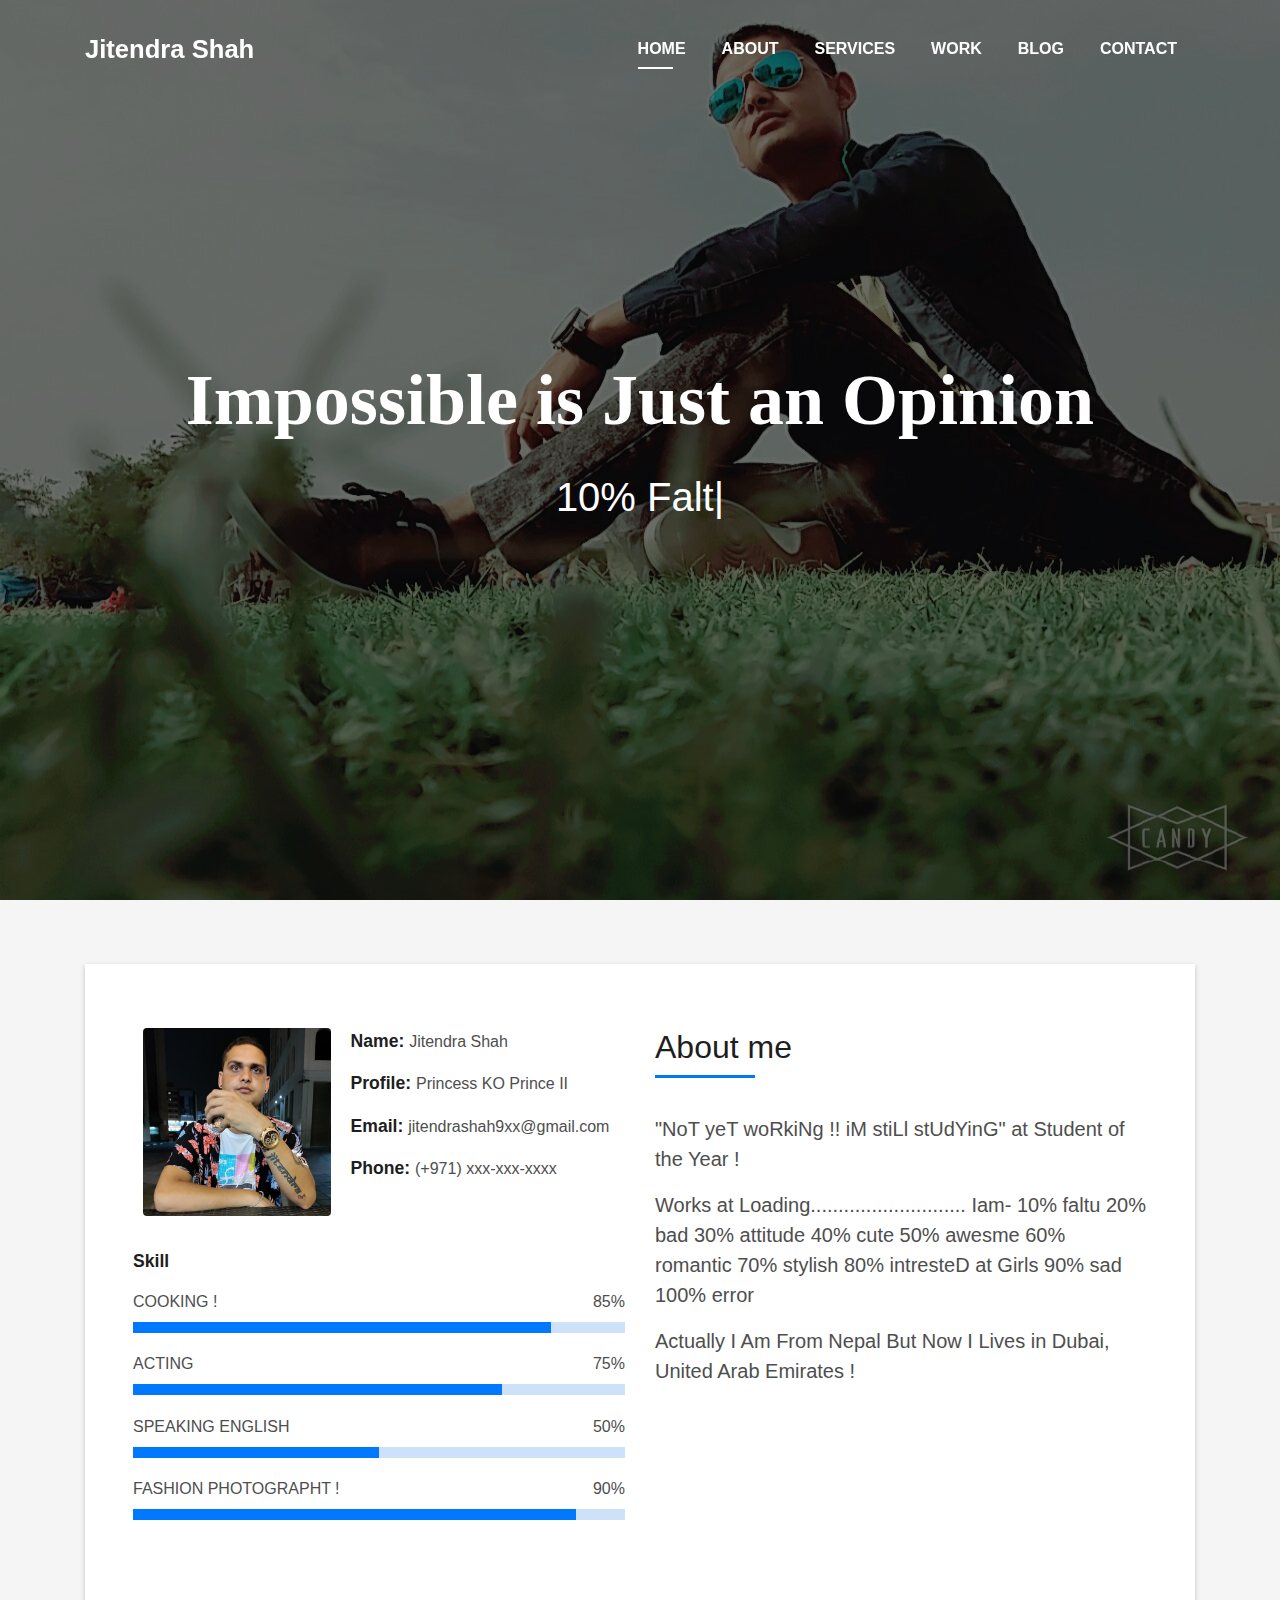
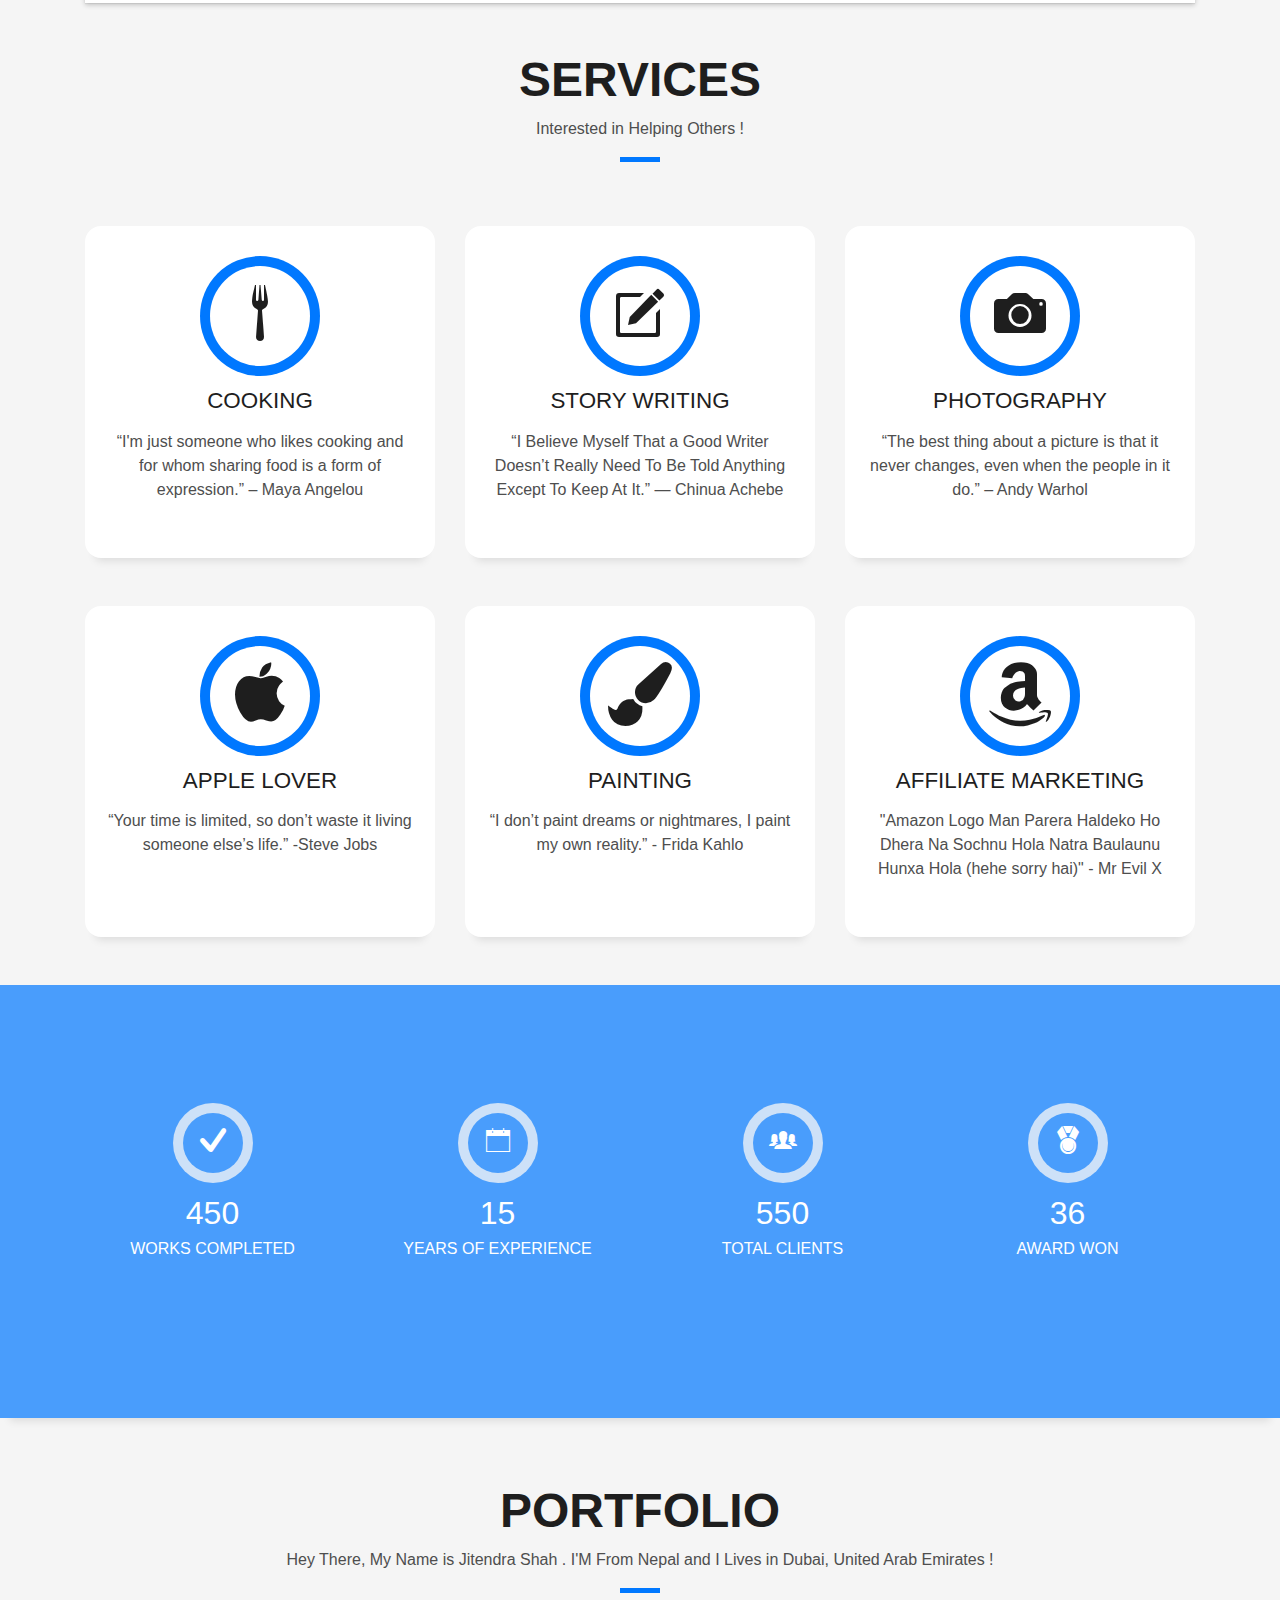
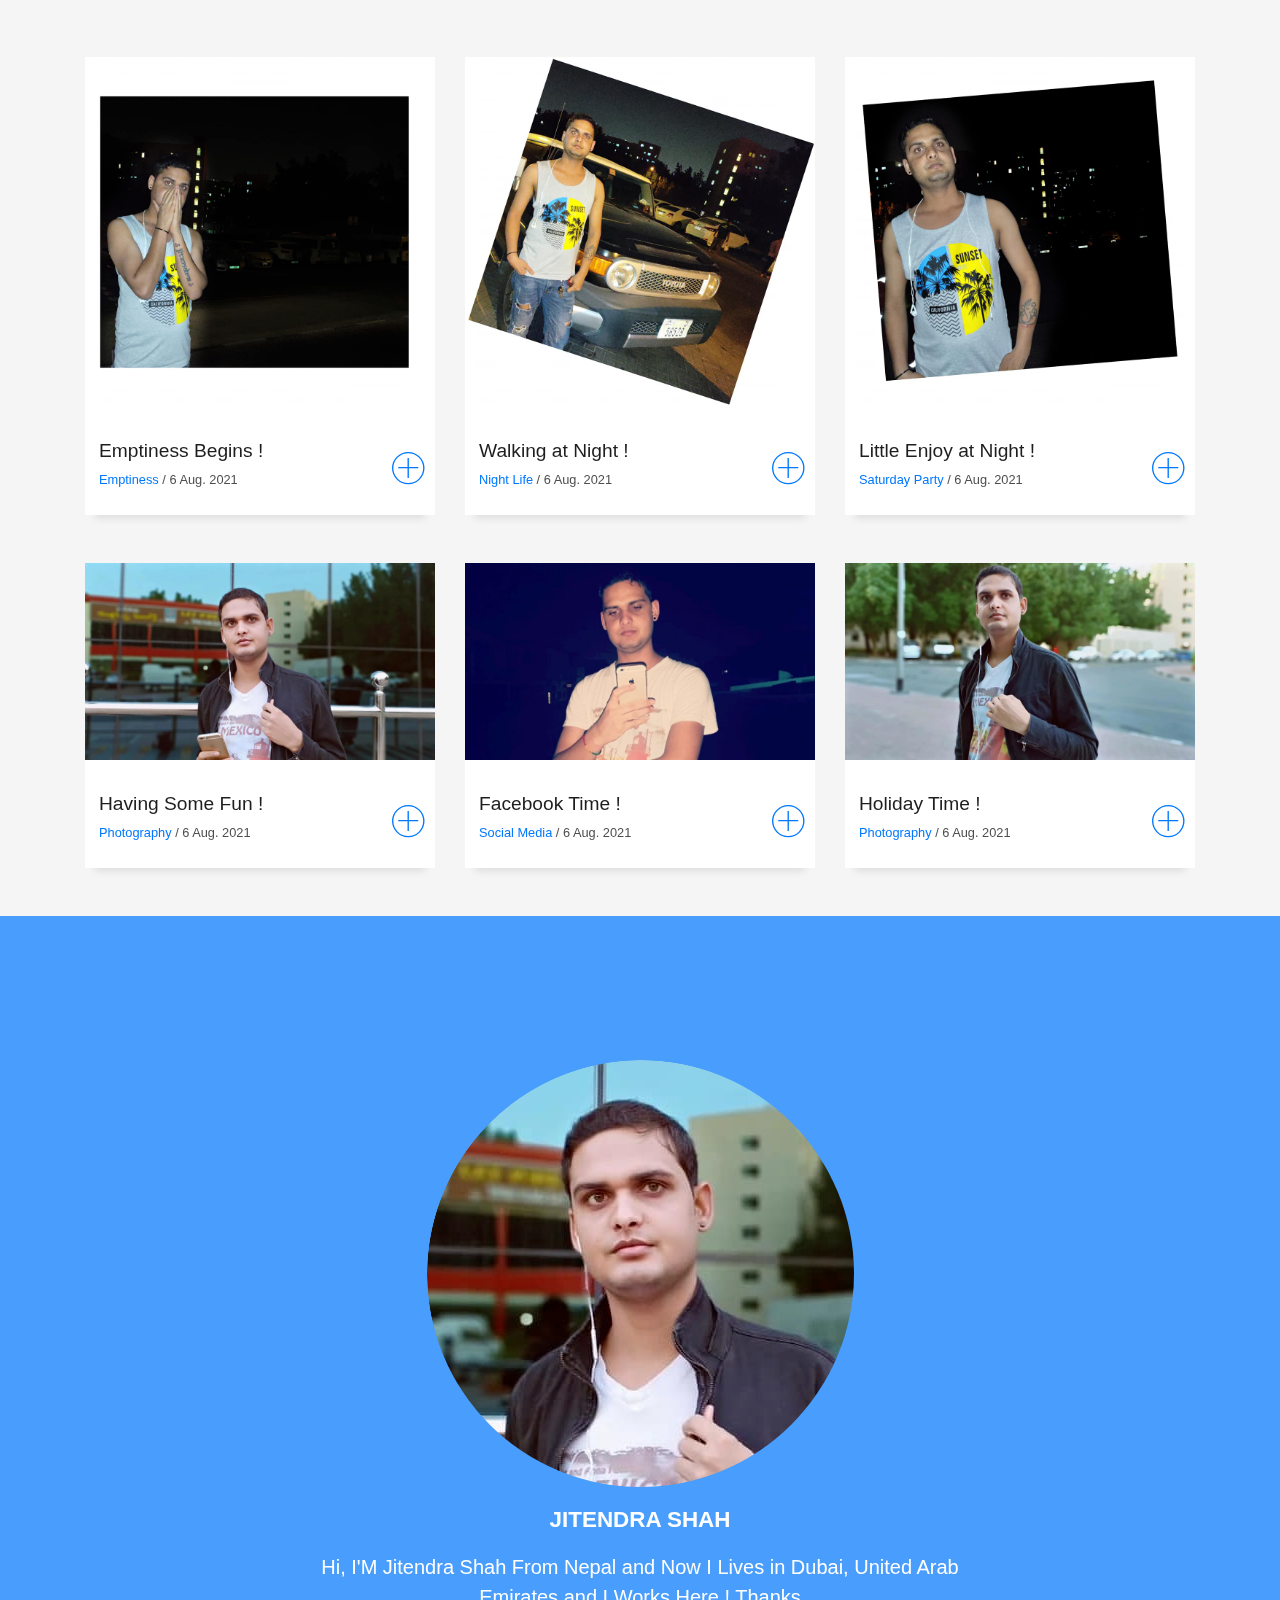
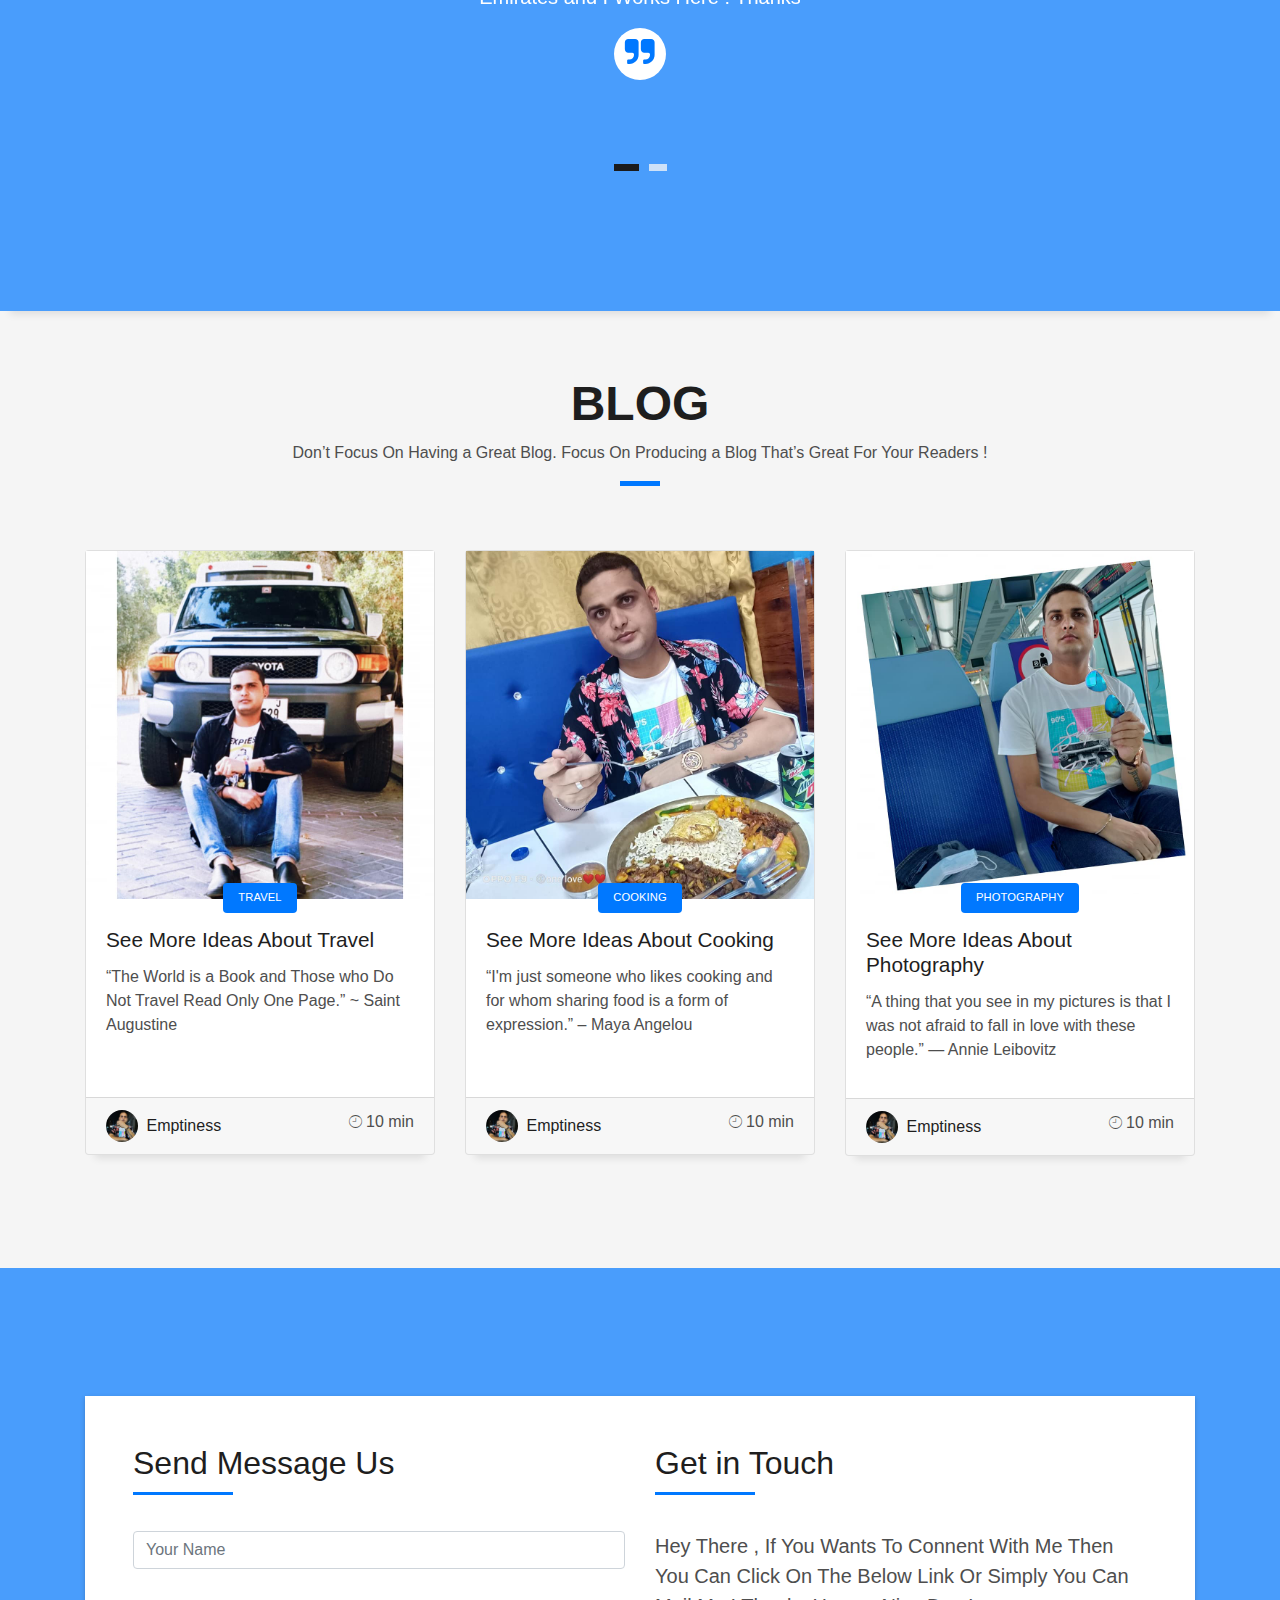
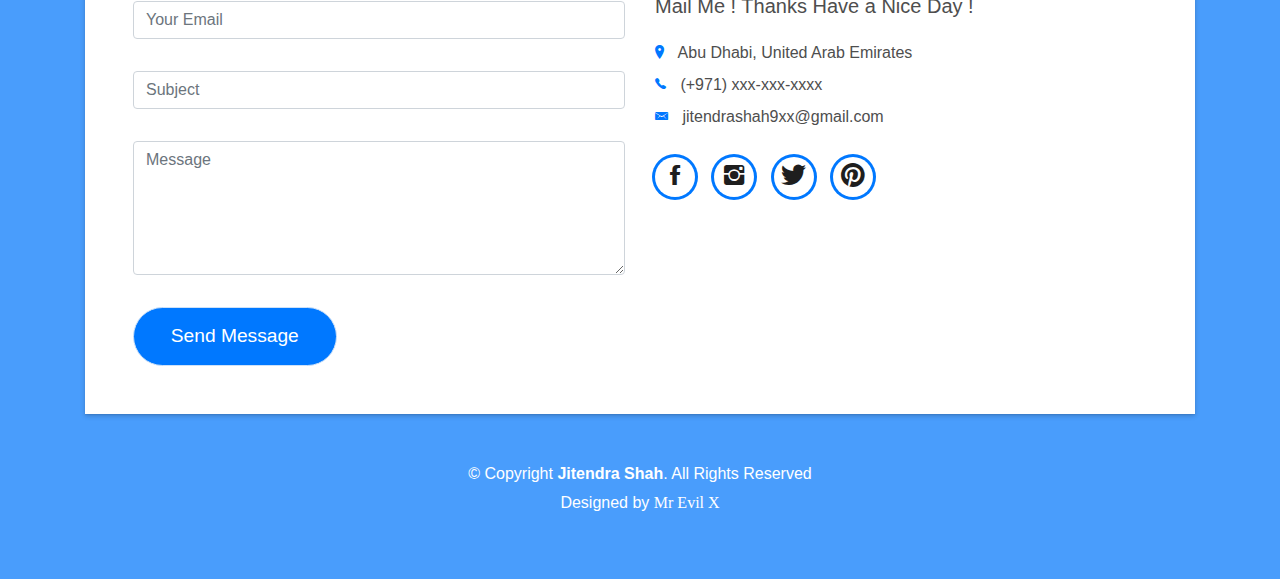
<file: index.html>
<!DOCTYPE html>
<html lang="en">
<head>
  <meta charset="utf-8">
  <title>Jitendra Shah</title>
  <meta content="width=device-width, initial-scale=1.0" name="viewport">
  <meta content="" name="keywords">
  <meta content="" name="description">

  <!-- Favicons -->
  <link href="img/favicon.png" rel="icon">
  <link href="img/apple-touch-icon.png" rel="apple-touch-icon">

  <!-- Bootstrap CSS File -->
  <link href="lib/bootstrap/css/bootstrap.min.css" rel="stylesheet">

  <!-- Libraries CSS Files -->
  <link href="lib/font-awesome/css/font-awesome.min.css" rel="stylesheet">
  <link href="lib/animate/animate.min.css" rel="stylesheet">
  <link href="lib/ionicons/css/ionicons.min.css" rel="stylesheet">
  <link href="lib/owlcarousel/assets/owl.carousel.min.css" rel="stylesheet">
  <link href="lib/lightbox/css/lightbox.min.css" rel="stylesheet">

  <!-- Main Stylesheet File -->
  <link href="css/style.css" rel="stylesheet">

  <!-- =======================================================
    Theme Name: DevFolio
    Theme URL: https://bootstrapmade.com/devfolio-bootstrap-portfolio-html-template/
    Author: BootstrapMade.com
    License: https://bootstrapmade.com/license/
  ======================================================= -->
</head>

<body id="page-top">

  <!--/ Nav Star /-->
  <nav class="navbar navbar-b navbar-trans navbar-expand-md fixed-top" id="mainNav">
    <div class="container">
      <a class="navbar-brand js-scroll" href="#page-top">Jitendra Shah</a>
      <button class="navbar-toggler collapsed" type="button" data-toggle="collapse" data-target="#navbarDefault"
        aria-controls="navbarDefault" aria-expanded="false" aria-label="Toggle navigation">
        <span></span>
        <span></span>
        <span></span>
      </button>
      <div class="navbar-collapse collapse justify-content-end" id="navbarDefault">
        <ul class="navbar-nav">
          <li class="nav-item">
            <a class="nav-link js-scroll active" href="#home">Home</a>
          </li>
          <li class="nav-item">
            <a class="nav-link js-scroll" href="#about">About</a>
          </li>
          <li class="nav-item">
            <a class="nav-link js-scroll" href="#service">Services</a>
          </li>
          <li class="nav-item">
            <a class="nav-link js-scroll" href="#work">Work</a>
          </li>
          <li class="nav-item">
            <a class="nav-link js-scroll" href="#blog">Blog</a>
          </li>
          <li class="nav-item">
            <a class="nav-link js-scroll" href="#contact">Contact</a>
          </li>
        </ul>
      </div>
    </div>
  </nav>
  <!--/ Nav End /-->

  <!--/ Intro Skew Star /-->
  <div id="home" class="intro route bg-image" style="background-image: url(img/intro-bg.jpg)">
    <div class="overlay-itro"></div>
    <div class="intro-content display-table">
      <div class="table-cell">
        <div class="container">
          <!--<p class="display-6 color-d">Hello, world!</p>-->
          <h1 class="intro-title mb-4" style="font-family : Comic Sans Ms;">Impossible is Just an Opinion </h1>
          <p class="intro-subtitle"><span class="text-slider-items">10% Faltu,20% Bad,30% Attitude,40% Cute,50% Awesome,
	60% Romantic, 70% Stylish, 80% interesteD at Girls, 90% saD, 100% Error</span><strong class="text-slider"></strong></p>
          <!-- <p class="pt-3"><a class="btn btn-primary btn js-scroll px-4" href="#about" role="button">Learn More</a></p> -->
        </div>
      </div>
    </div>
  </div>
  <!--/ Intro Skew End /-->

  <section id="about" class="about-mf sect-pt4 route">
    <div class="container">
      <div class="row">
        <div class="col-sm-12">
          <div class="box-shadow-full">
            <div class="row">
              <div class="col-md-6">
                <div class="row">
                  <div class="col-sm-6 col-md-5">
                    <div class="about-img">
                      <img src="img/testimonial-2.jpg" class="img-fluid rounded b-shadow-a" alt="">
                    </div>
                  </div>
                  <div class="col-sm-6 col-md-7">
                    <div class="about-info">
                      <p><span class="title-s">Name: </span> <span>Jitendra Shah</span></p>
                      <p><span class="title-s">Profile: </span> <span>Princess KO Prince II</span></p>
                      <p><span class="title-s">Email: </span> <span>jitendrashah9xx@gmail.com</span></p>
                      <p><span class="title-s">Phone: </span> <span>(+971) xxx-xxx-xxxx </span></p>
                    </div>
                  </div>
                </div>
                <div class="skill-mf">
                  <p class="title-s">Skill</p>
                  <span>COOKING !</span> <span class="pull-right">85%</span>
                  <div class="progress">
                    <div class="progress-bar" role="progressbar" style="width: 85%;" aria-valuenow="85" aria-valuemin="0"
                      aria-valuemax="100"></div>
                  </div>
                  <span>ACTING</span> <span class="pull-right">75%</span>
                  <div class="progress">
                    <div class="progress-bar" role="progressbar" style="width: 75%" aria-valuenow="75" aria-valuemin="0"
                      aria-valuemax="100"></div>
                  </div>
                  <span>SPEAKING ENGLISH</span> <span class="pull-right">50%</span>
                  <div class="progress">
                    <div class="progress-bar" role="progressbar" style="width: 50%" aria-valuenow="50" aria-valuemin="0"
                      aria-valuemax="100"></div>
                  </div>
                  <span>FASHION PHOTOGRAPHT !</span> <span class="pull-right">90%</span>
                  <div class="progress">
                    <div class="progress-bar" role="progressbar" style="width: 90%" aria-valuenow="90" aria-valuemin="0"
                      aria-valuemax="100"></div>
                  </div>
                </div>
              </div>
              <div class="col-md-6">
                <div class="about-me pt-4 pt-md-0">
                  <div class="title-box-2">
                    <h5 class="title-left">
                      About me
                    </h5>
                  </div>
                  <p class="lead">
                    "NoT yeT woRkiNg !! iM stiLl stUdYinG" at Student of the Year !

                  </p>
                  <p class="lead">
                    Works at Loading............................ Iam- 10% faltu 20% bad 30% attitude 40% cute 50% awesme 60% romantic 70% stylish 
	80% intresteD at Girls 90% sad 100% error
                  </p>
                  <p class="lead">
                    Actually  I Am From Nepal But Now I Lives in Dubai, United Arab Emirates !
                  </p>
                </div>
              </div>
            </div>
          </div>
        </div>
      </div>
    </div>
  </section>

  <!--/ Section Services Star /-->
  <section id="service" class="services-mf route">
    <div class="container">
      <div class="row">
        <div class="col-sm-12">
          <div class="title-box text-center">
            <h3 class="title-a">
              Services
            </h3>
            <p class="subtitle-a">
              Interested in Helping Others !
            </p>
            <div class="line-mf"></div>
          </div>
        </div>
      </div>
      <div class="row">
        <div class="col-md-4">
          <div class="service-box">
            <div class="service-ico">
              <span class="ico-circle"><i class="ionicons ion-fork"></i></span>
            </div>
            <div class="service-content">
              <h2 class="s-title">COOKING</h2>
              <p class="s-description text-center">
                “I'm just someone who likes cooking and for whom sharing food is a form of expression.” – Maya Angelou
              </p>
            </div>
          </div>
        </div>
        <div class="col-md-4">
          <div class="service-box">
            <div class="service-ico">
              <span class="ico-circle"><i class="ionicons ion-compose"></i></span>
            </div>
            <div class="service-content">
              <h2 class="s-title">Story Writing</h2>
              <p class="s-description text-center">
                “I Believe Myself That a Good Writer Doesn’t Really Need To Be Told Anything Except To Keep At It.”
	— Chinua Achebe
              </p>
            </div>
          </div>
        </div>
        <div class="col-md-4">
          <div class="service-box">
            <div class="service-ico">
              <span class="ico-circle"><i class="ion-camera"></i></span>
            </div>
            <div class="service-content">
              <h2 class="s-title">Photography</h2>
              <p class="s-description text-center">
               “The best thing about a picture is that it never changes, even when the people in it do.”
		– Andy Warhol
              </p>
            </div>
          </div>
        </div>
        <div class="col-md-4">
          <div class="service-box">
            <div class="service-ico">
              <span class="ico-circle"><i class="fa fa-apple"></i></span>
            </div>
            <div class="service-content">
              <h2 class="s-title">Apple Lover</h2>
              <p class="s-description text-center">
                “Your time is limited, so don’t waste it living someone else’s life.” -Steve Jobs

	<br> <br>
              </p>
            </div>
          </div>
        </div>
        <div class="col-md-4">
          <div class="service-box">
            <div class="service-ico">
              <span class="ico-circle"><i class="fa fa-paint-brush"></i></span>
            </div>
            <div class="service-content">
              <h2 class="s-title">Painting</h2>
              <p class="s-description text-center">
                “I don’t paint dreams or nightmares, I paint my own reality.”  - Frida Kahlo
	
	<br> <br>
              </p>
            </div>
          </div>
        </div>
        <div class="col-md-4">
          <div class="service-box">
            <div class="service-ico">
              <span class="ico-circle"><i class="fa fa-amazon"></i></span>
            </div>
            <div class="service-content">
              <h2 class="s-title">Affiliate Marketing</h2>
              <p class="s-description text-center">
                "Amazon Logo Man Parera Haldeko Ho Dhera Na Sochnu Hola Natra Baulaunu Hunxa Hola (hehe sorry hai)" - Mr Evil X
              </p>
            </div>
          </div>
        </div>
      </div>
    </div>
  </section>
  <!--/ Section Services End /-->

  <div class="section-counter paralax-mf bg-image" style="background-image: url(img/counters-bg.jpg)">
    <div class="overlay-mf"></div>
    <div class="container">
      <div class="row">
        <div class="col-sm-3 col-lg-3">
          <div class="counter-box">
            <div class="counter-ico">
              <span class="ico-circle"><i class="ion-checkmark-round"></i></span>
            </div>
            <div class="counter-num">
              <p class="counter">450</p>
              <span class="counter-text">WORKS COMPLETED</span>
            </div>
          </div>
        </div>
        <div class="col-sm-3 col-lg-3">
          <div class="counter-box pt-4 pt-md-0">
            <div class="counter-ico">
              <span class="ico-circle"><i class="ion-ios-calendar-outline"></i></span>
            </div>
            <div class="counter-num">
              <p class="counter">15</p>
              <span class="counter-text">YEARS OF EXPERIENCE</span>
            </div>
          </div>
        </div>
        <div class="col-sm-3 col-lg-3">
          <div class="counter-box pt-4 pt-md-0">
            <div class="counter-ico">
              <span class="ico-circle"><i class="ion-ios-people"></i></span>
            </div>
            <div class="counter-num">
              <p class="counter">550</p>
              <span class="counter-text">TOTAL CLIENTS</span>
            </div>
          </div>
        </div>
        <div class="col-sm-3 col-lg-3">
          <div class="counter-box pt-4 pt-md-0">
            <div class="counter-ico">
              <span class="ico-circle"><i class="ion-ribbon-a"></i></span>
            </div>
            <div class="counter-num">
              <p class="counter">36</p>
              <span class="counter-text">AWARD WON</span>
            </div>
          </div>
        </div>
      </div>
    </div>
  </div>

  <!--/ Section Portfolio Star /-->
  <section id="work" class="portfolio-mf sect-pt4 route">
    <div class="container">
      <div class="row">
        <div class="col-sm-12">
          <div class="title-box text-center">
            <h3 class="title-a">
              Portfolio
            </h3>
            <p class="subtitle-a">
              Hey There, My Name is Jitendra Shah . I'M From Nepal and I Lives in Dubai, United Arab Emirates !
            </p>
            <div class="line-mf"></div>
          </div>
        </div>
      </div>
      <div class="row">
        <div class="col-md-4">
          <div class="work-box">
            <a href="img/work-1.jpg" data-lightbox="gallery-mf">
              <div class="work-img">
                <img src="img/work-1.jpg" alt="" class="img-fluid">
              </div>
              <div class="work-content">
                <div class="row">
                  <div class="col-sm-8">
                    <h2 class="w-title">Emptiness Begins !</h2>
                    <div class="w-more">
                      <span class="w-ctegory">Emptiness</span> / <span class="w-date">6 Aug. 2021</span>
                    </div>
                  </div>
                  <div class="col-sm-4">
                    <div class="w-like">
                      <span class="ion-ios-plus-outline"></span>
                    </div>
                  </div>
                </div>
              </div>
            </a>
          </div>
        </div>
        <div class="col-md-4">
          <div class="work-box">
            <a href="img/work-2.jpg" data-lightbox="gallery-mf">
              <div class="work-img">
                <img src="img/work-2.jpg" alt="" class="img-fluid">
              </div>
              <div class="work-content">
                <div class="row">
                  <div class="col-sm-8">
                    <h2 class="w-title">Walking at Night !</h2>
                    <div class="w-more">
                      <span class="w-ctegory">Night Life</span> / <span class="w-date">6 Aug. 2021</span>
                    </div>
                  </div>
                  <div class="col-sm-4">
                    <div class="w-like">
                      <span class="ion-ios-plus-outline"></span>
                    </div>
                  </div>
                </div>
              </div>
            </a>
          </div>
        </div>
        <div class="col-md-4">
          <div class="work-box">
            <a href="img/work-3.jpg" data-lightbox="gallery-mf">
              <div class="work-img">
                <img src="img/work-3.jpg" alt="" class="img-fluid">
              </div>
              <div class="work-content">
                <div class="row">
                  <div class="col-sm-8">
                    <h2 class="w-title">Little Enjoy at Night !</h2>
                    <div class="w-more">
                      <span class="w-ctegory">Saturday Party</span> / <span class="w-date">6 Aug. 2021</span>
                    </div>
                  </div>
                  <div class="col-sm-4">
                    <div class="w-like">
                      <span class="ion-ios-plus-outline"></span>
                    </div>
                  </div>
                </div>
              </div>
            </a>
          </div>
        </div>
        <div class="col-md-4">
          <div class="work-box">
            <a href="img/work-4.jpg" data-lightbox="gallery-mf">
              <div class="work-img">
                <img src="img/work-4.jpg" alt="" class="img-fluid">
              </div>
              <div class="work-content">
                <div class="row">
                  <div class="col-sm-8">
                    <h2 class="w-title">Having Some Fun !</h2>
                    <div class="w-more">
                      <span class="w-ctegory">Photography</span> / <span class="w-date">6 Aug. 2021</span>
                    </div>
                  </div>
                  <div class="col-sm-4">
                    <div class="w-like">
                      <span class="ion-ios-plus-outline"></span>
                    </div>
                  </div>
                </div>
              </div>
            </a>
          </div>
        </div>
        <div class="col-md-4">
          <div class="work-box">
            <a href="img/work-5.jpg" data-lightbox="gallery-mf">
              <div class="work-img">
                <img src="img/work-5.jpg" alt="" class="img-fluid">
              </div>
              <div class="work-content">
                <div class="row">
                  <div class="col-sm-8">
                    <h2 class="w-title">Facebook Time !</h2>
                    <div class="w-more">
                      <span class="w-ctegory">Social Media</span> / <span class="w-date">6 Aug. 2021</span>
                    </div>
                  </div>
                  <div class="col-sm-4">
                    <div class="w-like">
                      <span class="ion-ios-plus-outline"></span>
                    </div>
                  </div>
                </div>
              </div>
            </a>
          </div>
        </div>
        <div class="col-md-4">
          <div class="work-box">
            <a href="img/work-6.jpg" data-lightbox="gallery-mf">
              <div class="work-img">
                <img src="img/work-6.jpg" alt="" class="img-fluid">
              </div>
              <div class="work-content">
                <div class="row">
                  <div class="col-sm-8">
                    <h2 class="w-title">Holiday Time !</h2>
                    <div class="w-more">
                      <span class="w-ctegory">Photography</span> / <span class="w-date">6 Aug. 2021</span>
                    </div>
                  </div>
                  <div class="col-sm-4">
                    <div class="w-like">
                      <span class="ion-ios-plus-outline"></span>
                    </div>
                  </div>
                </div>
              </div>
            </a>
          </div>
        </div>
        
      </div>
    </div>
  </section>
  <!--/ Section Portfolio End /-->

  <!--/ Section Testimonials Star /-->
  <div class="testimonials paralax-mf bg-image" style="background-image: url(img/overlay-bg.jpg)">
    <div class="overlay-mf"></div>
    <div class="container">
      <div class="row">
        <div class="col-md-12">
          <div id="testimonial-mf" class="owl-carousel owl-theme">
            <div class="testimonial-box">
              <div class="author-test">
                <img src="img/iappliedthispic.jpg" alt="" class="rounded-circle b-shadow-a">
                <span class="author">Jitendra Shah</span>
              </div>
              <div class="content-test">
                <p class="description lead">
                  Hi, I'M Jitendra Shah From Nepal and Now I Lives in Dubai, United Arab Emirates and I Works Here ! Thanks
                </p>
                <span class="comit"><i class="fa fa-quote-right"></i></span>
              </div>
            </div>
            <div class="testimonial-box">
              <div class="author-test">
                <img src="img/testimonial-4.jpg" alt="" class="rounded-circle b-shadow-a">
                <span class="author">Dharmendra Shah</span>
              </div>
              <div class="content-test">
                <p class="description lead">
                   Hi, I'M Dharmendra Shah . I Lives in Nepal & I'M Class 12 Student ! Thanks
                </p>
                <span class="comit"><i class="fa fa-quote-right"></i></span>
              </div>
            </div>
          </div>
        </div>
      </div>
    </div>
  </div>

  <!--/ Section Blog Star /-->
  <section id="blog" class="blog-mf sect-pt4 route">
    <div class="container">
      <div class="row">
        <div class="col-sm-12">
          <div class="title-box text-center">
            <h3 class="title-a">
              Blog
            </h3>
            <p class="subtitle-a">
              Don’t Focus On Having a Great Blog. Focus On Producing a Blog That’s Great For Your Readers !
            </p>
            <div class="line-mf"></div>
          </div>
        </div>
      </div>
      <div class="row">
        <div class="col-md-4">
          <div class="card card-blog">
            <div class="card-img">
              <a href="blog-single.html"  target="_blank"><img src="img/post-1.jpg" alt="" class="img-fluid"></a>
            </div>
            <div class="card-body">
              <div class="card-category-box">
                <div class="card-category">
                  <h6 class="category">Travel</h6>
                </div>
              </div>
              <h3 class="card-title"><a href="blog-single.html" target="_blank">See More Ideas About Travel</a></h3>
              <p class="card-description">
                “The World is a Book and Those who Do Not Travel Read Only One Page.” ~ Saint Augustine <br> <br>
              </p>
            </div>
            <div class="card-footer">
              <div class="post-author">
                <a href="">
                  <img src="img/testimonial-2.jpg" alt="" class="avatar rounded-circle">
                  <span class="author">Emptiness</span>
                </a>
              </div>
              <div class="post-date">
                <span class="ion-ios-clock-outline"></span> 10 min
              </div>
            </div>
          </div>
        </div>
        <div class="col-md-4">
          <div class="card card-blog">
            <div class="card-img">
              <a href="blog-single.html" target="_blank"><img src="img/post-2.jpg" alt="" class="img-fluid"></a>
            </div>
            <div class="card-body">
              <div class="card-category-box">
                <div class="card-category">
                  <h6 class="category">Cooking</h6>
                </div>
              </div>
              <h3 class="card-title"><a href="blog-single.html">See More Ideas About Cooking</a></h3>
              <p class="card-description">
                “I'm just someone who likes cooking and for whom sharing food is a form of expression.”
	– Maya Angelou <br> <br>
              </p>
            </div>
            <div class="card-footer">
              <div class="post-author">
                <a href="#">
                  <img src="img/testimonial-2.jpg" alt="" class="avatar rounded-circle">
                  <span class="author">Emptiness</span>
                </a>
              </div>
              <div class="post-date">
                <span class="ion-ios-clock-outline"></span> 10 min
              </div>
            </div>
          </div>
        </div>
        <div class="col-md-4">
          <div class="card card-blog">
            <div class="card-img">
              <a href="blog-single.html" target="_blank"><img src="img/post-3.jpg" alt="" class="img-fluid"></a>
            </div>
            <div class="card-body">
              <div class="card-category-box">
                <div class="card-category">
                  <h6 class="category">Photography</h6>
                </div>
              </div>
              <h3 class="card-title"><a href="blog-single.html">See More Ideas About Photography</a></h3>
              <p class="card-description">
                “A thing that you see in my pictures is that I was not afraid to fall in love with these people.”
		— Annie Leibovitz
              </p>
            </div>
            <div class="card-footer">
              <div class="post-author">
                <a href="#">
                  <img src="img/testimonial-2.jpg" alt="" class="avatar rounded-circle">
                  <span class="author">Emptiness</span>
                </a>
              </div>
              <div class="post-date">
                <span class="ion-ios-clock-outline"></span> 10 min
              </div>
            </div>
          </div>
        </div>
      </div>
    </div>
  </section>
  <!--/ Section Blog End /-->

  <!--/ Section Contact-Footer Star /-->
  <section class="paralax-mf footer-paralax bg-image sect-mt4 route" style="background-image: url(img/overlay-bg.jpg)">
    <div class="overlay-mf"></div>
    <div class="container">
      <div class="row">
        <div class="col-sm-12">
          <div class="contact-mf">
            <div id="contact" class="box-shadow-full">
              <div class="row">
                <div class="col-md-6">
                  <div class="title-box-2">
                    <h5 class="title-left">
                      Send Message Us
                    </h5>
                  </div>
                  <div>
                      <form action="" method="post" role="form" class="contactForm">
                      <div id="sendmessage">Your message has been sent. Thank you!</div>
                      <div id="errormessage"></div>
                      <div class="row">
                        <div class="col-md-12 mb-3">
                          <div class="form-group">
                            <input type="text" name="name" class="form-control" id="name" placeholder="Your Name" data-rule="minlen:4" data-msg="Please enter at least 4 chars" />
                            <div class="validation"></div>
                          </div>
                        </div>
                        <div class="col-md-12 mb-3">
                          <div class="form-group">
                            <input type="email" class="form-control" name="email" id="email" placeholder="Your Email" data-rule="email" data-msg="Please enter a valid email" />
                            <div class="validation"></div>
                          </div>
                        </div>
                        <div class="col-md-12 mb-3">
                            <div class="form-group">
                              <input type="text" class="form-control" name="subject" id="subject" placeholder="Subject" data-rule="minlen:4" data-msg="Please enter at least 8 chars of subject" />
                              <div class="validation"></div>
                            </div>
                        </div>
                        <div class="col-md-12 mb-3">
                          <div class="form-group">
                            <textarea class="form-control" name="message" rows="5" data-rule="required" data-msg="Please write something for us" placeholder="Message"></textarea>
                            <div class="validation"></div>
                          </div>
                        </div>
                        <div class="col-md-12">
                          <button type="submit" class="button button-a button-big button-rouded">Send Message</button>
                        </div>
                      </div>
                    </form>
                  </div>
                </div>
                <div class="col-md-6">
                  <div class="title-box-2 pt-4 pt-md-0">
                    <h5 class="title-left">
                      Get in Touch
                    </h5>
                  </div>
                  <div class="more-info">
                    <p class="lead">
                      Hey There , If You Wants To Connent With Me Then You Can Click On The Below Link Or Simply You Can Mail Me !
		Thanks Have a Nice Day !
                    </p>
                    <ul class="list-ico">
                      <li><span class="ion-ios-location"></span> Abu Dhabi, United Arab Emirates</li>
                      <li><span class="ion-ios-telephone"></span> (+971) xxx-xxx-xxxx</li>
                      <li><span class="ion-email"></span> jitendrashah9xx@gmail.com</li>
                    </ul>
                  </div>
                  <div class="socials">
                    <ul>
                      <li><a href="https://www.facebook.com/jitendra.shah.921" target="_blank"><span class="ico-circle"><i class="ion-social-facebook"></i></span></a></li>
                      <li><a href="https://www.instagram.com/shah.jeet2012/" target="_blank"><span class="ico-circle"><i class="ion-social-instagram"></i></span></a></li>
                      <li><a href=""><span class="ico-circle"><i class="ion-social-twitter"></i></span></a></li>
                      <li><a href=""><span class="ico-circle"><i class="ion-social-pinterest"></i></span></a></li>
                    </ul>
                  </div>
                </div>
              </div>
            </div>
          </div>
        </div>
      </div>
    </div>
    <footer>
      <div class="container">
        <div class="row">
          <div class="col-sm-12">
            <div class="copyright-box">
              <p class="copyright">&copy; Copyright <strong>Jitendra Shah</strong>. All Rights Reserved</p>
              <div class="credits">
                <!--
                  All the links in the footer should remain intact.
                  You can delete the links only if you purchased the pro version.
                  Licensing information: https://bootstrapmade.com/license/
                  Purchase the pro version with working PHP/AJAX contact form: https://bootstrapmade.com/buy/?theme=DevFolio
                -->
                Designed by <a href="https://www.facebook.com/TryToHackMe387" target="_blank" style="font-family : Comic Sans Ms;">Mr Evil X</a>
              </div>
            </div>
          </div>
        </div>
      </div>
    </footer>
  </section>
  <!--/ Section Contact-footer End /-->

  <a href="#" class="back-to-top"><i class="fa fa-chevron-up"></i></a>
  <div id="preloader"></div>

  <!-- JavaScript Libraries -->
  <script src="lib/jquery/jquery.min.js"></script>
  <script src="lib/jquery/jquery-migrate.min.js"></script>
  <script src="lib/popper/popper.min.js"></script>
  <script src="lib/bootstrap/js/bootstrap.min.js"></script>
  <script src="lib/easing/easing.min.js"></script>
  <script src="lib/counterup/jquery.waypoints.min.js"></script>
  <script src="lib/counterup/jquery.counterup.js"></script>
  <script src="lib/owlcarousel/owl.carousel.min.js"></script>
  <script src="lib/lightbox/js/lightbox.min.js"></script>
  <script src="lib/typed/typed.min.js"></script>
  <!-- Contact Form JavaScript File -->
  <script src="contactform/contactform.js"></script>

  <!-- Template Main Javascript File -->
  <script src="js/main.js"></script>

</body>
</html>
</file>
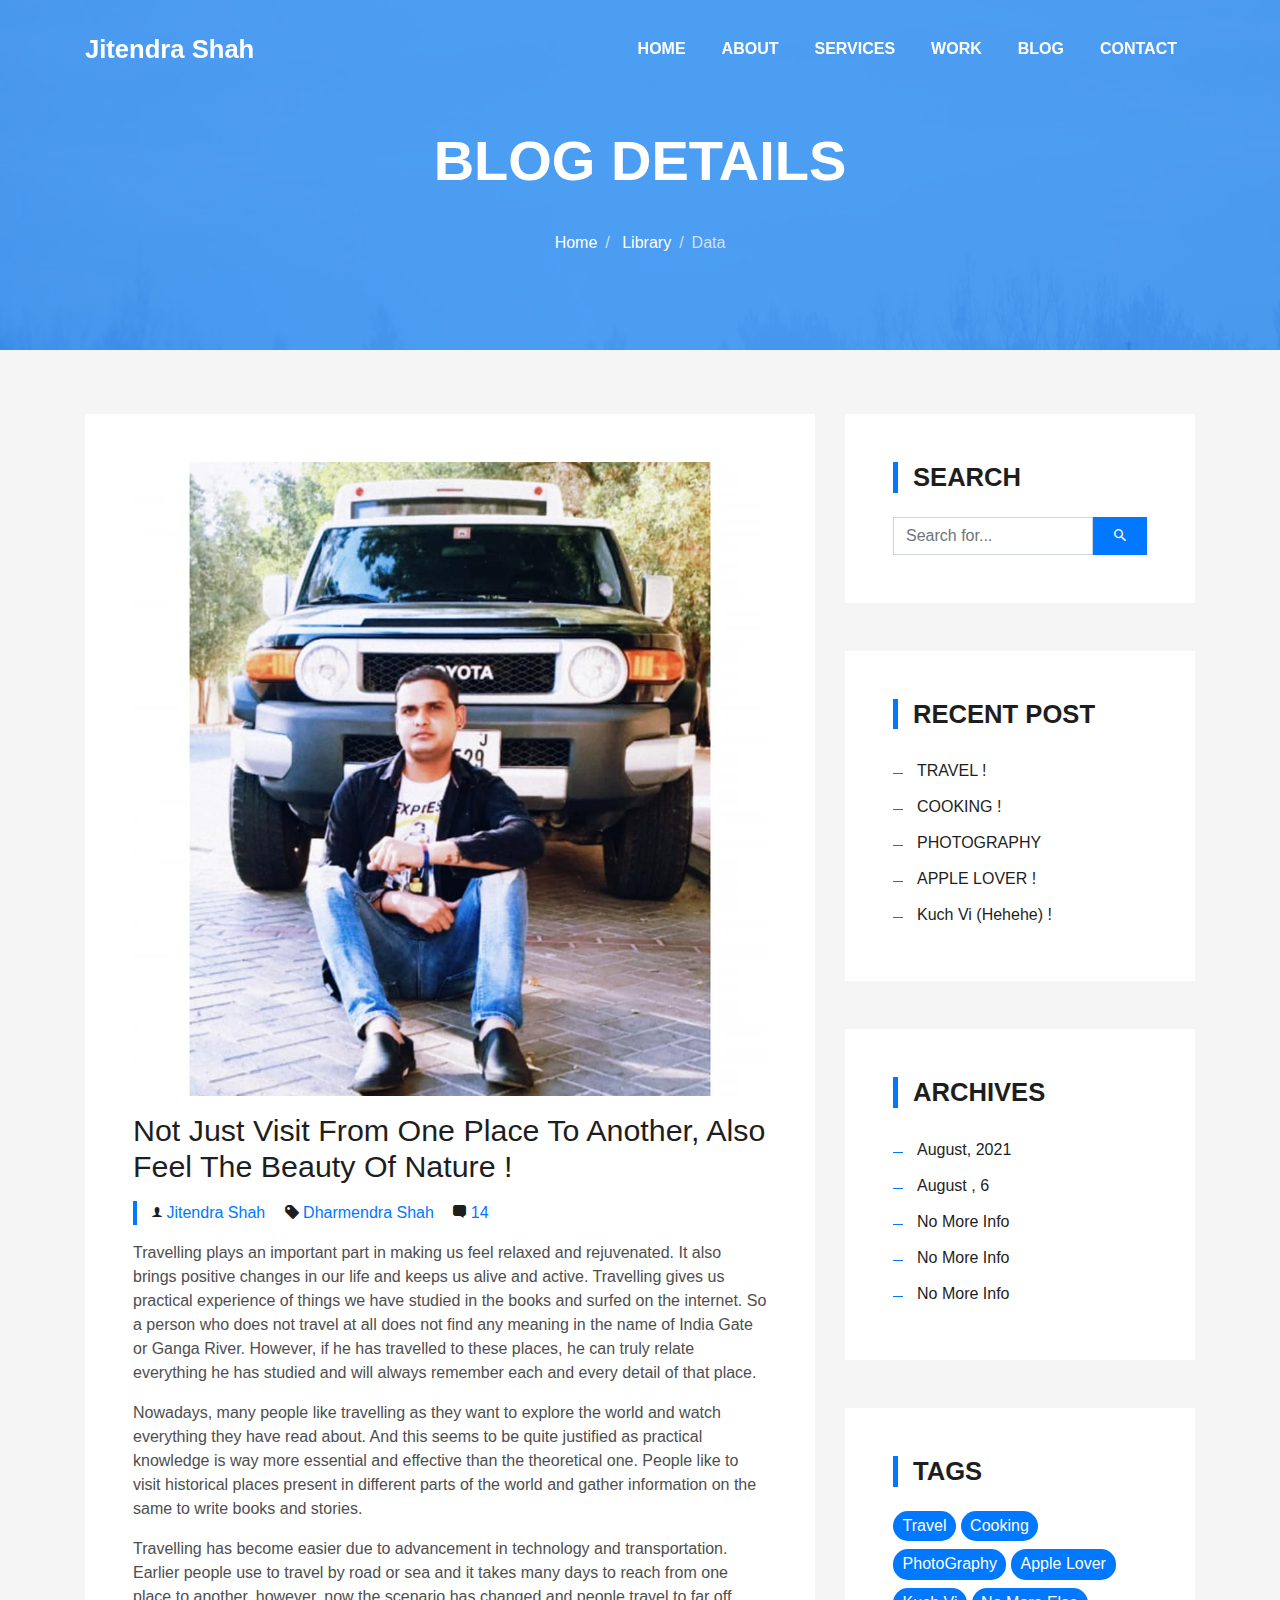
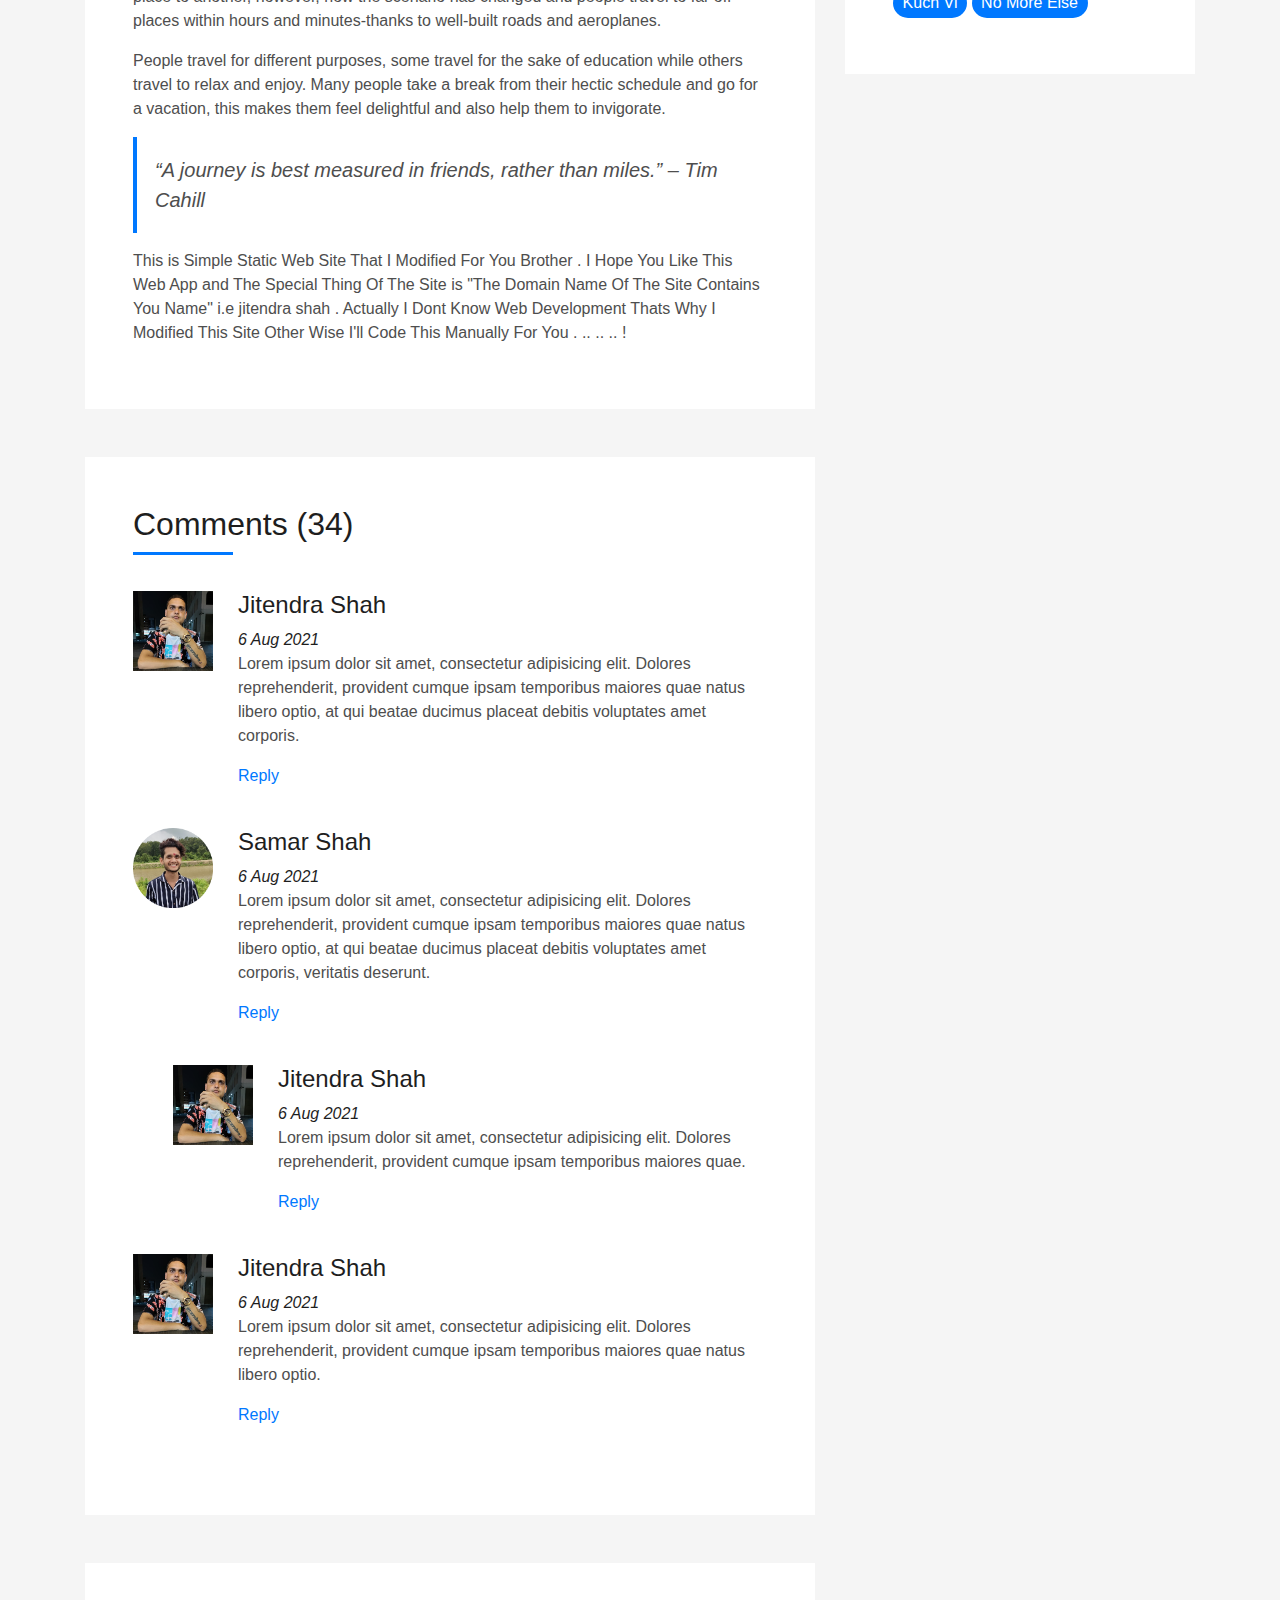
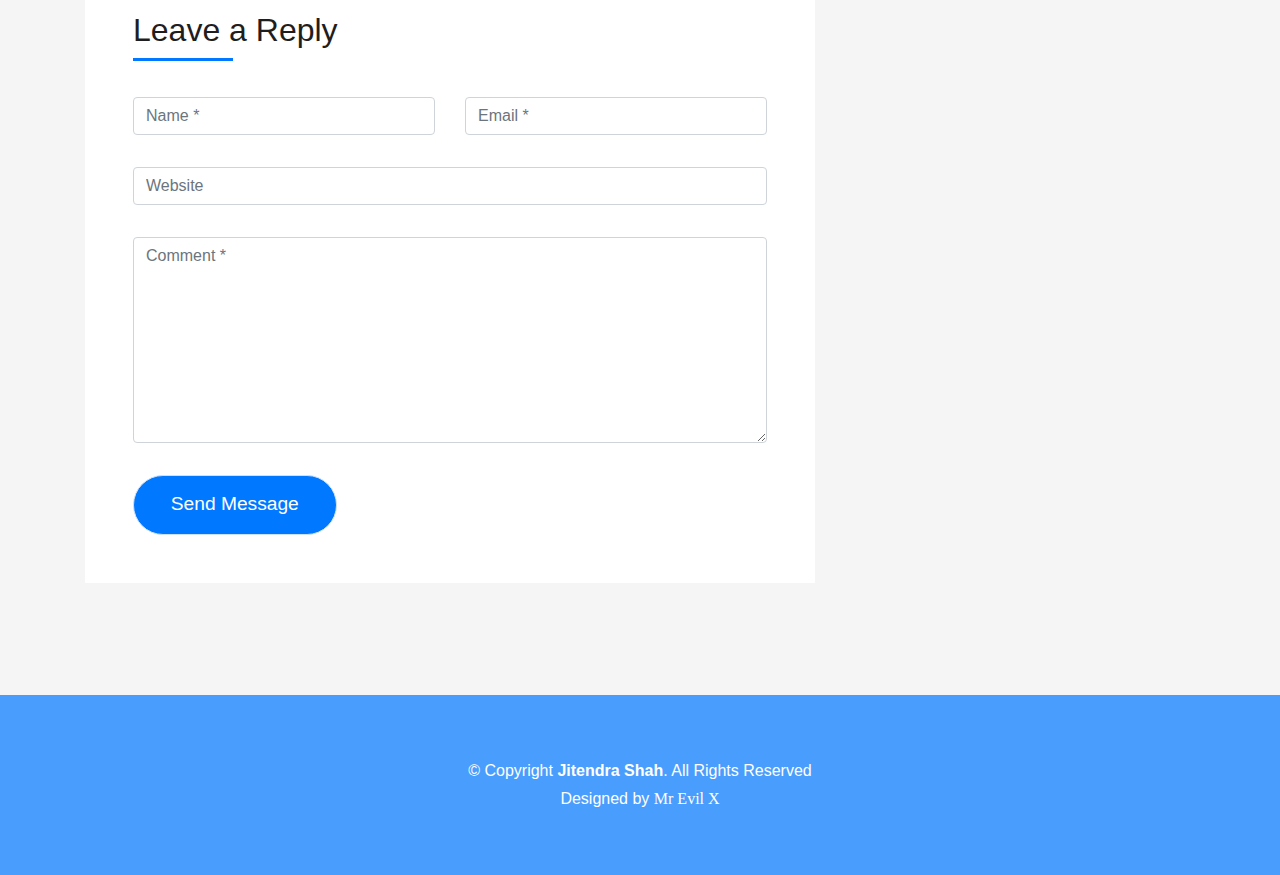
<file: blog-single.html>
<!DOCTYPE html>
<html lang="en">
<head>
  <meta charset="utf-8">
  <title>Jitendra Shah</title>
  <meta content="width=device-width, initial-scale=1.0" name="viewport">
  <meta content="" name="keywords">
  <meta content="" name="description">

  <!-- Favicons -->
  <link href="img/favicon.png" rel="icon">
  <link href="img/apple-touch-icon.png" rel="apple-touch-icon">

  <!-- Bootstrap CSS File -->
  <link href="lib/bootstrap/css/bootstrap.min.css" rel="stylesheet">

  <!-- Libraries CSS Files -->
  <link href="lib/font-awesome/css/font-awesome.min.css" rel="stylesheet">
  <link href="lib/animate/animate.min.css" rel="stylesheet">
  <link href="lib/ionicons/css/ionicons.min.css" rel="stylesheet">
  <link href="lib/owlcarousel/assets/owl.carousel.min.css" rel="stylesheet">
  <link href="lib/lightbox/css/lightbox.min.css" rel="stylesheet">

  <!-- Main Stylesheet File -->
  <link href="css/style.css" rel="stylesheet">

  <!-- =======================================================
    Theme Name: DevFolio
    Theme URL: https://bootstrapmade.com/devfolio-bootstrap-portfolio-html-template/
    Author: BootstrapMade.com
    License: https://bootstrapmade.com/license/
  ======================================================= -->
</head>

<body>
  <!--/ Nav Star /-->
  <nav class="navbar navbar-b navbar-trans navbar-expand-md fixed-top" id="mainNav">
    <div class="container">
      <a class="navbar-brand js-scroll" href="#page-top">Jitendra Shah</a>
      <button class="navbar-toggler collapsed" type="button" data-toggle="collapse" data-target="#navbarDefault"
        aria-controls="navbarDefault" aria-expanded="false" aria-label="Toggle navigation">
        <span></span>
        <span></span>
        <span></span>
      </button>
      <div class="navbar-collapse collapse justify-content-end" id="navbarDefault">
        <ul class="navbar-nav">
          <li class="nav-item">
            <a class="nav-link js-scroll" href="index.html">Home</a>
          </li>
          <li class="nav-item">
            <a class="nav-link js-scroll" href="#">About</a>
          </li>
          <li class="nav-item">
            <a class="nav-link js-scroll" href="#">Services</a>
          </li>
          <li class="nav-item">
            <a class="nav-link js-scroll" href="#">Work</a>
          </li>
          <li class="nav-item">
            <a class="nav-link js-scroll" href="#">Blog</a>
          </li>
          <li class="nav-item">
            <a class="nav-link js-scroll" href="#">Contact</a>
          </li>
        </ul>
      </div>
    </div>
  </nav>
  <!--/ Nav End /-->

  <!--/ Intro Skew Star /-->
  <div class="intro intro-single route bg-image" style="background-image: url(img/overlay-bg.jpg)">
    <div class="overlay-mf"></div>
    <div class="intro-content display-table">
      <div class="table-cell">
        <div class="container">
          <h2 class="intro-title mb-4">Blog Details</h2>
          <ol class="breadcrumb d-flex justify-content-center">
            <li class="breadcrumb-item">
              <a href="#">Home</a>
            </li>
            <li class="breadcrumb-item">
              <a href="#">Library</a>
            </li>
            <li class="breadcrumb-item active">Data</li>
          </ol>
        </div>
      </div>
    </div>
  </div>
  <!--/ Intro Skew End /-->

  <!--/ Section Blog-Single Star /-->
  <section class="blog-wrapper sect-pt4" id="blog">
    <div class="container">
      <div class="row">
        <div class="col-md-8">
          <div class="post-box">
            <div class="post-thumb">
              <img src="img/post-1.jpg" class="img-fluid" alt="">
            </div>
            <div class="post-meta">
              <h1 class="article-title">Not Just Visit From One Place To Another, Also Feel The Beauty Of Nature !</h1>
              <ul>
                <li>
                  <span class="ion-ios-person"></span>
                  <a href="https://www.facebook.com/jitendra.shah.921" target="_blank">Jitendra Shah</a>
                </li>
                <li>
                  <span class="ion-pricetag"></span>
                  <a href="https://www.facebook.com/TryToHackMe387" target="_blank">Dharmendra Shah</a>
                </li>
                <li>
                  <span class="ion-chatbox"></span>
                  <a href="#">14</a>
                </li>
              </ul>
            </div>
            <div class="article-content">
              <p>
                Travelling plays an important part in making us feel relaxed and rejuvenated. It also brings positive changes in our life 
	and keeps us alive and active. Travelling gives us practical experience of things we have studied in the books and surfed on the 
	internet. So a person who does not travel at all does not find any meaning in the name of India Gate or Ganga River. However, 
	if he has travelled to these places, he can truly relate everything he has studied and will always remember each and every 
	detail of that place.
              </p>
              <p>
               Nowadays, many people like travelling as they want to explore the world and watch everything they have read about. 
	And this seems to be quite justified as practical knowledge is way more essential and effective than the theoretical one. 
	People like to visit historical places present in different parts of the world and gather information on the same 
	to write books and stories.
              </p>
              <p>
                Travelling has become easier due to advancement in technology and transportation. 
	Earlier people use to travel by road or sea and it takes many days to reach from one place to another, 
	however, now the scenario has changed and people travel to far off places within hours and minutes-thanks 
	to well-built roads and aeroplanes.
              </p>
              <p>
                People travel for different purposes, some travel for the sake of education while others travel to relax and enjoy. 
	Many people take a break from their hectic schedule and go for a vacation, this makes them feel delightful and also 
	help them to invigorate.
              </p>
              <blockquote class="blockquote">
                <p class="mb-0">“A journey is best measured in friends, rather than miles.” – Tim Cahill</p>
              </blockquote>
              <p>
                This is Simple Static Web Site That I Modified For You Brother . I Hope You Like This Web App and
	The Special Thing Of The Site is "The Domain Name Of The Site Contains You Name" i.e jitendra shah .
	Actually I Dont Know Web Development Thats Why I Modified This Site Other Wise I'll Code This Manually For You .
	.. .. .. !
              </p>
            </div>
          </div>
          <div class="box-comments">
            <div class="title-box-2">
              <h4 class="title-comments title-left">Comments (34)</h4>
            </div>
            <ul class="list-comments">
              <li>
                <div class="comment-avatar">
                  <img src="img/testimonial-2.jpg" alt="">
                </div>
                <div class="comment-details">
                  <h4 class="comment-author">Jitendra Shah</h4>
                  <span>6 Aug 2021</span>
                  <p>
                    Lorem ipsum dolor sit amet, consectetur adipisicing elit. Dolores reprehenderit, provident cumque
                    ipsam temporibus maiores
                    quae natus libero optio, at qui beatae ducimus placeat debitis voluptates amet corporis.
                  </p>
                  <a href="3">Reply</a>
                </div>
              </li>
              <li>
                <div class="comment-avatar">
                  <img src="img/testimonial-4.jpg" alt="">
                </div>
                <div class="comment-details">
                  <h4 class="comment-author">Samar Shah</h4>
                  <span>6 Aug 2021</span>
                  <p>
                    Lorem ipsum dolor sit amet, consectetur adipisicing elit. Dolores reprehenderit, provident cumque
                    ipsam temporibus maiores
                    quae natus libero optio, at qui beatae ducimus placeat debitis voluptates amet corporis,
                    veritatis deserunt.
                  </p>
                  <a href="3">Reply</a>
                </div>
              </li>
              <li class="comment-children">
                <div class="comment-avatar">
                  <img src="img/testimonial-2.jpg" alt="">
                </div>
                <div class="comment-details">
                  <h4 class="comment-author">Jitendra Shah</h4>
                  <span>6 Aug 2021</span>
                  <p>
                    Lorem ipsum dolor sit amet, consectetur adipisicing elit. Dolores reprehenderit, provident cumque
                    ipsam temporibus maiores
                    quae.
                  </p>
                  <a href="3">Reply</a>
                </div>
              </li>
              <li>
                <div class="comment-avatar">
                  <img src="img/testimonial-2.jpg" alt="">
                </div>
                <div class="comment-details">
                  <h4 class="comment-author">Jitendra Shah</h4>
                  <span>6 Aug 2021</span>
                  <p>
                    Lorem ipsum dolor sit amet, consectetur adipisicing elit. Dolores reprehenderit, provident cumque
                    ipsam temporibus maiores
                    quae natus libero optio.
                  </p>
                  <a href="3">Reply</a>
                </div>
              </li>
            </ul>
          </div>
          <div class="form-comments">
            <div class="title-box-2">
              <h3 class="title-left">
                Leave a Reply
              </h3>
            </div>
            <form class="form-mf">
              <div class="row">
                <div class="col-md-6 mb-3">
                  <div class="form-group">
                    <input type="text" class="form-control input-mf" id="inputName" placeholder="Name *" required>
                  </div>
                </div>
                <div class="col-md-6 mb-3">
                  <div class="form-group">
                    <input type="email" class="form-control input-mf" id="inputEmail1" placeholder="Email *" required>
                  </div>
                </div>
                <div class="col-md-12 mb-3">
                  <div class="form-group">
                    <input type="url" class="form-control input-mf" id="inputUrl" placeholder="Website">
                  </div>
                </div>
                <div class="col-md-12 mb-3">
                  <div class="form-group">
                    <textarea id="textMessage" class="form-control input-mf" placeholder="Comment *" name="message"
                      cols="45" rows="8" required></textarea>
                  </div>
                </div>
                <div class="col-md-12">
                  <button type="submit" class="button button-a button-big button-rouded">Send Message</button>
                </div>
              </div>
            </form>
          </div>
        </div>
        <div class="col-md-4">
          <div class="widget-sidebar sidebar-search">
            <h5 class="sidebar-title">Search</h5>
            <div class="sidebar-content">
              <form>
                <div class="input-group">
                  <input type="text" class="form-control" placeholder="Search for..." aria-label="Search for...">
                  <span class="input-group-btn">
                    <button class="btn btn-secondary btn-search" type="button">
                      <span class="ion-android-search"></span>
                    </button>
                  </span>
                </div>
              </form>
            </div>
          </div>
          <div class="widget-sidebar">
            <h5 class="sidebar-title">Recent Post</h5>
            <div class="sidebar-content">
              <ul class="list-sidebar">
                <li>
                  <a href="blog-single.html">TRAVEL !</a>
                </li>
                <li>
                  <a href="blog-single.html">COOKING !</a>
                </li>
                <li>
                  <a href="blog-single.html">PHOTOGRAPHY</a>
                </li>
                <li>
                  <a href="blog-single.html">APPLE LOVER !</a>
                </li>
                <li>
                  <a href="blog-single.html">Kuch Vi (Hehehe) !</a>
                </li>
              </ul>
            </div>
          </div>
          <div class="widget-sidebar">
            <h5 class="sidebar-title">Archives</h5>
            <div class="sidebar-content">
              <ul class="list-sidebar">
                <li>
                  <a href="#">August, 2021</a>
                </li>
                <li>
                  <a href="#">August , 6</a>
                </li>
                <li>
                  <a href="#">No More Info</a>
                </li>
                <li>
                  <a href="#">No More Info</a>
                </li>
                <li>
                  <a href="#">No More Info</a>
                </li>
              </ul>
            </div>
          </div>
          <div class="widget-sidebar widget-tags">
            <h5 class="sidebar-title">Tags</h5>
            <div class="sidebar-content">
              <ul>
                <li>
                  <a href="#">Travel</a>
                </li>
                <li>
                  <a href="#">Cooking</a>
                </li>
                <li>
                  <a href="#">PhotoGraphy</a>
                </li>
                <li>
                  <a href="#">Apple Lover</a>
                </li>
                <li>
                  <a href="#">Kuch Vi</a>
                </li>
                <li>
                  <a href="#">No More Else</a>
                </li>
              </ul>
            </div>
          </div>
        </div>
      </div>
    </div>
  </section>
  <!--/ Section Blog-Single End /-->

  <!--/ Section Contact-Footer Star /-->
  <section class="paralax-mf footer-paralax bg-image sect-mt4 route" style="background-image: url(img/overlay-bg.jpg)">
    <div class="overlay-mf"></div>
    <footer>
      <div class="container">
        <div class="row">
          <div class="col-sm-12">
            <div class="copyright-box">
              <p class="copyright">&copy; Copyright <strong>Jitendra Shah</strong>. All Rights Reserved</p>
              <div class="credits">
                <!--
                  All the links in the footer should remain intact.
                  You can delete the links only if you purchased the pro version.
                  Licensing information: https://bootstrapmade.com/license/
                  Purchase the pro version with working PHP/AJAX contact form: https://bootstrapmade.com/buy/?theme=DevFolio
                -->
                Designed by <a href="https://www.facebook.com/TryToHackMe387/" target="_blank" style="font-family : Comic Sans Ms;">Mr Evil X</a>
              </div>
            </div>
          </div>
        </div>
      </div>
    </footer>
  </section>
  <!--/ Section Contact-footer End /-->

  <a href="#" class="back-to-top"><i class="fa fa-chevron-up"></i></a>
  <div id="preloader"></div>

  <!-- JavaScript Libraries -->
  <script src="lib/jquery/jquery.min.js"></script>
  <script src="lib/jquery/jquery-migrate.min.js"></script>
  <script src="lib/popper/popper.min.js"></script>
  <script src="lib/bootstrap/js/bootstrap.min.js"></script>
  <script src="lib/easing/easing.min.js"></script>
  <script src="lib/counterup/jquery.waypoints.min.js"></script>
  <script src="lib/counterup/jquery.counterup.js"></script>
  <script src="lib/owlcarousel/owl.carousel.min.js"></script>
  <script src="lib/lightbox/js/lightbox.min.js"></script>
  <script src="lib/typed/typed.min.js"></script>
  <!-- Contact Form JavaScript File -->
  <script src="contactform/contactform.js"></script>

  <!-- Template Main Javascript File -->
  <script src="js/main.js"></script>

</body>
</html>
</file>
<file: css/style.css>
/*
  Theme Name: DevFolio
  Theme URL: https://bootstrapmade.com/devfolio-bootstrap-portfolio-html-template/
  Author: BootstrapMade.com
  License: https://bootstrapmade.com/license/
*/

/*======================================
//--//-->   STYLES GENERALES
======================================*/

body {
  background-color: #f5f5f5;
  color: #4e4e4e;
}

h1,
h2,
h3,
h4,
h5,
h6 {
  color: #1e1e1e;
}

a {
  color: #1e1e1e;
  transition: all 0.5s ease-in-out;
}

a:hover {
  color: #0078ff;
  text-decoration: none;
  transition: all 0.5s ease-in-out;
}

.p-r {
  position: relative;
}

.color-a {
  color: #0078ff;
}

.color-d {
  color: #f5f5f5;
}

.color-text-a {
  color: #4e4e4e;
}

.box-shadow,
.paralax-mf,
.service-box,
.work-box,
.card-blog {
  box-shadow: 0 13px 8px -10px rgba(0, 0, 0, 0.1);
}

.box-shadow-a,
.button:hover {
  box-shadow: 0 0 0 4px #cde1f8;
}

.display-5 {
  font-size: 2.5rem;
  font-weight: 300;
  line-height: 1.1;
}

.display-6 {
  font-size: 2rem;
  font-weight: 300;
  line-height: 1.1;
}

.avatar {
  width: 32px;
  height: 32px;
  margin-right: 4px;
  overflow: hidden;
}

.bg-image {
  background-repeat: no-repeat;
  background-attachment: fixed;
  background-size: 100% 100%;
  background-position: center center;
}

.overlay-mf {
  background-color: #0078ff;
}

.overlay-mf {
  position: absolute;
  top: 0;
  left: 0px;
  padding: 0;
  height: 100%;
  width: 100%;
  opacity: .7;
}

.paralax-mf {
  position: relative;
  padding: 8rem 0;
}

.display-table {
  width: 100%;
  height: 100%;
  display: table;
}

.table-cell {
  display: table-cell;
  vertical-align: middle;
}

/*--/ Sections /--*/

.sect-4 {
  padding: 4rem 0;
}

.sect-pt4 {
  padding-top: 4rem;
}

.sect-mt4 {
  margin-top: 4rem;
}

/*--/ Title s /--*/

.title-s {
  font-weight: 600;
  color: #1e1e1e;
  font-size: 1.1rem;
}

/*--/ Title A /--*/

.title-box {
  margin-bottom: 4rem;
}

.title-a {
  font-size: 3rem;
  font-weight: bold;
  text-transform: uppercase;
}

.subtitle-a {
  color: #4e4e4e;
}

.line-mf {
  width: 40px;
  height: 5px;
  background-color: #0078ff;
  margin: 0 auto;
}

/*--/ Title Left /--*/

.title-box-2 {
  margin-bottom: 3rem;
}

.title-left {
  font-size: 2rem;
  position: relative;
}

.title-left:before {
  content: '';
  position: absolute;
  height: 3px;
  background-color: #0078ff;
  width: 100px;
  bottom: -12px;
}

/*------/ Box /------*/

.box-pl2 {
  padding-left: 2rem;
}

.box-shadow-full {
  padding: 3rem 1.25rem;
  position: relative;
  background-color: #fff;
  margin-bottom: 3rem;
  z-index: 2;
  box-shadow: 0 1px 1px 0 rgba(0, 0, 0, 0.06), 0 2px 5px 0 rgba(0, 0, 0, 0.2);
}

/*------/ Socials /------*/

.socials {
  padding: 1.5rem 0;
}

.socials ul li {
  display: inline-block;
}

.socials .ico-circle {
  height: 40px;
  width: 40px;
  font-size: 1.7rem;
  border-radius: 50%;
  line-height: 1.4;
  margin: 0 15px 0 0;
  box-shadow: 0 0 0 3px #0078ff;
  transition: all 500ms ease;
}

.socials .ico-circle:hover {
  background-color: #0078ff;
  color: #fff;
  box-shadow: 0 0 0 3px #cde1f8;
  transition: all 500ms ease;
}

/*------/ Ul resect /------*/

.ul-resect,
.socials ul,
.list-ico,
.blog-wrapper .post-meta ul,
.box-comments .list-comments,
.widget-sidebar .list-sidebar,
.widget-tags ul {
  list-style: none;
  padding-left: 0;
  margin-bottom: 0;
}

.list-ico {
  line-height: 2;
}

.list-ico span {
  color: #0078ff;
  margin-right: 10px;
}

/*------/ Ico Circle /------*/

.ico-circle {
  height: 100px;
  width: 100px;
  font-size: 2rem;
  border-radius: 50%;
  line-height: 1.55;
  margin: 0 auto;
  text-align: center;
  box-shadow: 0 0 0 10px #0078ff;
  display: block;
}

/*------/ Owl Carousel /------*/

.owl-theme .owl-dots {
  text-align: center;
  margin-top: 18px;
}

.owl-theme .owl-dots .owl-dot {
  display: inline-block;
}

.owl-theme .owl-dots .owl-dot span {
  width: 18px;
  height: 7px;
  margin: 5px 5px;
  background: #cde1f8;
  border: 0px solid #cde1f8;
  display: block;
  transition: all 0.6s ease-in-out;
  cursor: pointer;
}

.owl-theme .owl-dots .owl-dot:hover span {
  background-color: #cde1f8;
}

.owl-theme .owl-dots .owl-dot.active span {
  background-color: #1B1B1B;
  width: 25px;
}

/*--/ Scrolltop s /--*/

.scrolltop-mf {
  position: relative;
  display: none;
}

.scrolltop-mf span {
  z-index: 999;
  position: fixed;
  width: 42px;
  height: 42px;
  background-color: #0078ff;
  opacity: .7;
  font-size: 1.6rem;
  line-height: 1.5;
  text-align: center;
  color: #fff;
  top: auto;
  left: auto;
  right: 30px;
  bottom: 50px;
  cursor: pointer;
  border-radius: 50%;
}

/* Back to top button */

.back-to-top {
  position: fixed;
  display: none;
  background: #0078ff;
  color: #fff;
  width: 44px;
  height: 44px;
  text-align: center;
  line-height: 1;
  font-size: 16px;
  border-radius: 50%;
  right: 15px;
  bottom: 15px;
  transition: background 0.5s;
  z-index: 11;
}

.back-to-top i {
  padding-top: 12px;
  color: #fff;
}

/* Prelaoder */

#preloader {
  position: fixed;
  top: 0;
  left: 0;
  right: 0;
  bottom: 0;
  z-index: 9999;
  overflow: hidden;
  background: #fff;
}

#preloader:before {
  content: "";
  position: fixed;
  top: calc(50% - 30px);
  left: calc(50% - 30px);
  border: 6px solid #f2f2f2;
  border-top: 6px solid #0078ff;
  border-radius: 50%;
  width: 60px;
  height: 60px;
  -webkit-animation: animate-preloader 1s linear infinite;
  animation: animate-preloader 1s linear infinite;
}

@-webkit-keyframes animate-preloader {
  0% {
    -webkit-transform: rotate(0deg);
    transform: rotate(0deg);
  }

  100% {
    -webkit-transform: rotate(360deg);
    transform: rotate(360deg);
  }
}

@keyframes animate-preloader {
  0% {
    -webkit-transform: rotate(0deg);
    transform: rotate(0deg);
  }

  100% {
    -webkit-transform: rotate(360deg);
    transform: rotate(360deg);
  }
}

/*======================================
//--//-->   NAVBAR
======================================*/

.navbar-b {
  transition: all .5s ease-in-out;
  background-color: transparent;
  padding-top: 1.563rem;
  padding-bottom: 1.563rem;
}

.navbar-b.navbar-reduce {
  box-shadow: 0px 6px 9px 0px rgba(0, 0, 0, 0.06);
}

.navbar-b.navbar-trans .nav-item,
.navbar-b.navbar-reduce .nav-item {
  position: relative;
  padding-right: 10px;
  padding-left: 0;
}

.navbar-b.navbar-trans .nav-link,
.navbar-b.navbar-reduce .nav-link {
  color: #fff;
  text-transform: uppercase;
  font-weight: 600;
}

.navbar-b.navbar-trans .nav-link:before,
.navbar-b.navbar-reduce .nav-link:before {
  content: '';
  position: absolute;
  margin-left: 0px;
  width: 0%;
  bottom: 0;
  left: 0;
  height: 2px;
  transition: all 500ms ease;
}

.navbar-b.navbar-trans .nav-link:hover,
.navbar-b.navbar-reduce .nav-link:hover {
  color: #1B1B1B;
}

.navbar-b.navbar-trans .nav-link:hover:before,
.navbar-b.navbar-reduce .nav-link:hover:before {
  width: 35px;
}

.navbar-b.navbar-trans .show > .nav-link:before,
.navbar-b.navbar-trans .active > .nav-link:before,
.navbar-b.navbar-trans .nav-link.show:before,
.navbar-b.navbar-trans .nav-link.active:before,
.navbar-b.navbar-reduce .show > .nav-link:before,
.navbar-b.navbar-reduce .active > .nav-link:before,
.navbar-b.navbar-reduce .nav-link.show:before,
.navbar-b.navbar-reduce .nav-link.active:before {
  width: 35px;
}

.navbar-b.navbar-trans .nav-link:before {
  background-color: #fff;
}

.navbar-b.navbar-trans .nav-link:hover {
  color: #fff;
}

.navbar-b.navbar-trans .show > .nav-link,
.navbar-b.navbar-trans .active > .nav-link,
.navbar-b.navbar-trans .nav-link.show,
.navbar-b.navbar-trans .nav-link.active {
  color: #fff;
}

.navbar-b.navbar-reduce {
  transition: all .5s ease-in-out;
  background-color: #fff;
  padding-top: 15px;
  padding-bottom: 15px;
}

.navbar-b.navbar-reduce .nav-link {
  color: #0078ff;
}

.navbar-b.navbar-reduce .nav-link:before {
  background-color: #0078ff;
}

.navbar-b.navbar-reduce .nav-link:hover {
  color: #0078ff;
}

.navbar-b.navbar-reduce .show > .nav-link,
.navbar-b.navbar-reduce .active > .nav-link,
.navbar-b.navbar-reduce .nav-link.show,
.navbar-b.navbar-reduce .nav-link.active {
  color: #0078ff;
}

.navbar-b.navbar-reduce .navbar-brand {
  color: #0078ff;
}

.navbar-b.navbar-reduce .navbar-toggler span {
  background-color: #1B1B1B;
}

.navbar-b .navbar-brand {
  color: #fff;
  font-size: 1.6rem;
  font-weight: 600;
}

.navbar-b .navbar-nav .dropdown-item.show .dropdown-menu,
.navbar-b .dropdown.show .dropdown-menu,
.navbar-b .dropdown-btn.show .dropdown-menu {
  -webkit-transform: translate3d(0px, 0px, 0px);
  transform: translate3d(0px, 0px, 0px);
  visibility: visible !important;
}

.navbar-b .dropdown-menu {
  margin: 1.12rem 0 0;
  border-radius: 0;
}

.navbar-b .dropdown-menu .dropdown-item {
  padding: .7rem 1.7rem;
  transition: all 500ms ease;
}

.navbar-b .dropdown-menu .dropdown-item:hover {
  background-color: #0078ff;
  color: #fff;
  transition: all 500ms ease;
}

.navbar-b .dropdown-menu .dropdown-item.active {
  background-color: #0078ff;
}

/*--/ Hamburger Navbar /--*/

.navbar-toggler {
  position: relative;
}

.navbar-toggler:focus,
.navbar-toggler:active {
  outline: 0;
}

.navbar-toggler span {
  display: block;
  background-color: #fff;
  height: 3px;
  width: 25px;
  margin-top: 4px;
  margin-bottom: 4px;
  -webkit-transform: rotate(0deg);
  transform: rotate(0deg);
  left: 0;
  opacity: 1;
}

.navbar-toggler span:nth-child(1),
.navbar-toggler span:nth-child(3) {
  transition: -webkit-transform .35s ease-in-out;
  transition: transform .35s ease-in-out;
  transition: transform .35s ease-in-out, -webkit-transform .35s ease-in-out;
}

.navbar-toggler:not(.collapsed) span:nth-child(1) {
  position: absolute;
  left: 12px;
  top: 10px;
  -webkit-transform: rotate(135deg);
  transform: rotate(135deg);
  opacity: 0.9;
}

.navbar-toggler:not(.collapsed) span:nth-child(2) {
  height: 12px;
  visibility: hidden;
  background-color: transparent;
}

.navbar-toggler:not(.collapsed) span:nth-child(3) {
  position: absolute;
  left: 12px;
  top: 10px;
  -webkit-transform: rotate(-135deg);
  transform: rotate(-135deg);
  opacity: 0.9;
}

/*======================================
//--//-->   INTRO
======================================*/

.intro {
  height: 100vh;
  position: relative;
  color: #fff;
}

.intro .intro-content {
  text-align: center;
  position: absolute;
}

.intro .overlay-itro {
  background-color: rgba(0, 0, 0, 0.6);
  position: absolute;
  top: 0;
  left: 0px;
  padding: 0;
  height: 100%;
  width: 100%;
  opacity: .9;
}

.intro .intro-title {
  color: #fff;
  font-weight: 600;
  font-size: 3rem;
}

.intro .intro-subtitle {
  font-size: 1.5rem;
  font-weight: 300;
}

.intro .text-slider-items {
  display: none;
}

.intro-single {
  height: 350px;
}

.intro-single .intro-content {
  margin-top: 30px;
}

.intro-single .intro-title {
  text-transform: uppercase;
  font-size: 3rem;
}

.intro-single .breadcrumb {
  background-color: transparent;
  color: #0078ff;
}

.intro-single .breadcrumb .breadcrumb-item:before {
  color: #cde1f8;
}

.intro-single .breadcrumb .breadcrumb-item.active {
  color: #cde1f8;
}

.intro-single .breadcrumb a {
  color: #fff;
}

/*======================================
//--//-->   ABOUT
======================================*/

.about-mf .box-shadow-full {
  padding-top: 4rem;
  padding-bottom: 4rem;
}

.about-mf .about-img {
  margin-bottom: 2rem;
}

.about-mf .about-img img {
  margin-left: 10px;
}

.skill-mf span {
  color: #4e4e4e;
}

.skill-mf .progress {
  background-color: #cde1f8;
  margin: .5rem 0 1.2rem 0;
  border-radius: 0;
  height: .7rem;
}

.skill-mf .progress .progress-bar {
  height: .7rem;
  background-color: #0078ff;
}

/*======================================
//--//-->   SERVICES
======================================*/

.service-box {
  background-color: #fff;
  padding: 2.5rem 1.3rem;
  border-radius: 1rem;
  margin-bottom: 3rem;
}

.service-box:hover .ico-circle {
  transition: all 500ms ease;
  color: #fff;
  background-color: #0078ff;
  box-shadow: 0 0 0 10px #cde1f8;
}

.service-box .service-ico {
  margin-bottom: 1rem;
  color: #1e1e1e;
}

.service-box .ico-circle {
  transition: all 500ms ease;
  font-size: 4rem;
}

.service-box .s-title {
  font-size: 1.4rem;
  text-transform: uppercase;
  text-align: center;
  padding: .4rem 0;
}

.service-box .s-description {
  color: #4e4e4e;
}

/*======================================
//--//-->   COUNTER
======================================*/

.counter-box {
  color: #fff;
  text-align: center;
}

.counter-ico {
  margin-bottom: 1rem;
}

.counter-ico .ico-circle {
  height: 60px;
  width: 60px;
  line-height: 1.8;
  box-shadow: 0 0 0 10px #cde1f8;
}

.counter-num .counter {
  font-size: 2rem;
  margin-bottom: 0;
}

/*======================================
//--//-->   PORTFOLIO
======================================*/

.work-box {
  margin-bottom: 3rem;
  -webkit-backface-visibility: hidden;
  backface-visibility: hidden;
  background-color: #fff;
}

.work-box:hover img {
  -webkit-transform: scale(1.3);
  transform: scale(1.3);
}

.work-img {
  display: block;
  overflow: hidden;
}

.work-img img {
  transition: all 1s;
}

.work-content {
  padding: 2rem 3% 1rem 4%;
}

.work-content .w-more {
  color: #4e4e4e;
  font-size: .8rem;
}

.work-content .w-more .w-ctegory {
  color: #0078ff;
}

.work-content .w-like {
  font-size: 2.5rem;
  color: #0078ff;
  float: right;
}

.work-content .w-like a {
  color: #0078ff;
}

.work-content .w-like .num-like {
  font-size: .7rem;
}

.w-title {
  font-size: 1.2rem;
}

/*======================================
//--//-->   TESTIMONIALS
======================================*/

.testimonials .owl-carousel .owl-item img {
  width: auto;
}

.testimonial-box {
  color: #fff;
  text-align: center;
}

.testimonial-box .author-test {
  margin-top: 1rem;
}

.testimonial-box .author-test img {
  margin: 0 auto;
}

.testimonial-box .author {
  color: #fff;
  text-transform: uppercase;
  font-weight: 600;
  margin: 1rem 0;
  display: block;
  font-size: 1.4rem;
}

.testimonial-box .comit {
  font-size: 2rem;
  color: #0078ff;
  background-color: #fff;
  width: 52px;
  height: 52px;
  display: block;
  margin: 0 auto;
  border-radius: 50%;
  line-height: 1.6;
}

/*======================================
//--//-->   BLOG
======================================*/

.card-blog .card-body {
  position: relative;
}

.card-blog .card-category-box {
  position: absolute;
  text-align: center;
  top: -16px;
  left: 15px;
  right: 15px;
  line-height: 25px;
  overflow: hidden;
}

.card-blog .card-category {
  display: inline-block;
  color: #fff;
  padding: 0 15px 5px;
  overflow: hidden;
  background-color: #0078ff;
  border-radius: 4px;
}

.card-blog .card-category .category {
  color: #fff;
  display: inline-block;
  text-transform: uppercase;
  font-size: .7rem;
  letter-spacing: .1px;
  margin-bottom: 0;
}

.card-blog .card-title {
  font-size: 1.3rem;
  margin-top: .6rem;
}

.card-blog .card-description {
  color: #4e4e4e;
}

.card-blog .post-author {
  display: inline-block;
}

.card-blog .post-date {
  color: #4e4e4e;
  display: inline-block;
  float: right;
}

/*======================================
//--//-->   BLOG-SINGLE
======================================*/

.post-box,
.form-comments,
.box-comments,
.widget-sidebar {
  padding: 2rem;
  background-color: #fff;
  margin-bottom: 3rem;
}

.blog-wrapper .article-title {
  font-size: 1.5rem;
}

.blog-wrapper .post-meta {
  margin: 1rem 0;
}

.blog-wrapper .post-meta ul {
  border-left: 4px solid #0078ff;
  margin-top: 1rem;
}

.blog-wrapper .post-meta ul li {
  display: inline-block;
  margin-left: 15px;
}

.blog-wrapper .post-meta ul a {
  color: #0078ff;
}

.blog-wrapper .post-meta ul span {
  color: #1e1e1e;
}

.blog-wrapper .blockquote {
  border-left: 4px solid #0078ff;
  padding: 18px;
  font-style: italic;
}

/*------/ Comments /------*/

.box-comments .list-comments li {
  padding-bottom: 40px;
}

.box-comments .list-comments .comment-avatar {
  display: table-cell;
  vertical-align: top;
}

.box-comments .list-comments .comment-avatar img {
  width: 80px;
  height: 80px;
}

.box-comments .list-comments .comment-author {
  font-size: 1.3rem;
}

.box-comments .list-comments .comment-details {
  display: table-cell;
  vertical-align: top;
  padding-left: 25px;
}

.box-comments .list-comments a {
  color: #0078ff;
}

.box-comments .list-comments span {
  color: #1e1e1e;
  font-style: italic;
}

.box-comments .comment-children {
  margin-left: 40px;
}

/*------/ Sidebar /------*/

.widget-sidebar .sidebar-title {
  font-size: 1.6rem;
  font-weight: 600;
  border-left: 5px solid #0078ff;
  padding-left: 15px;
  text-transform: uppercase;
  margin-bottom: 1.5rem;
}

.widget-sidebar .list-sidebar li {
  position: relative;
  padding: 6px 0 6px 24px;
}

.widget-sidebar .list-sidebar li:before {
  position: absolute;
  content: "";
  width: 10px;
  height: 1px;
  left: 0;
  background-color: #0078ff;
  top: 20px;
}

.sidebar-search input {
  background-color: #fff;
  border-radius: 0;
  transition: all 0.5s ease-in-out;
}

.sidebar-search .btn-search {
  background-color: #0078ff;
  border-color: #0078ff;
  border-radius: 0;
  padding-left: 20px;
  padding-right: 20px;
}

.widget-tags ul li {
  display: inline-block;
  background-color: #0078ff;
  padding: .2rem .6rem;
  margin-bottom: .5rem;
  border-radius: 15px;
}

.widget-tags ul li a {
  color: #fff;
}

/*======================================
//--//-->   CONTACT
======================================*/

.footer-paralax {
  padding: 4rem 0 0 0;
}

.contact-mf {
  margin-top: 4rem;
}

/*======================================
//--//-->   FOOTER
======================================*/

footer {
  text-align: center;
  color: #fff;
  padding-bottom: 4rem;
}

footer .copyright {
  margin-bottom: .3rem;
}

footer .credits {
  margin-bottom: 0;
}

footer .credits a {
  color: #fff;
}

/*======================================
//--//-->   CONtaCT FORM
======================================*/

#sendmessage {
  color: #0078ff;
  border: 1px solid #0078ff;
  display: none;
  text-align: center;
  padding: 15px;
  font-weight: 600;
  margin-bottom: 15px;
}

#errormessage {
  color: red;
  display: none;
  border: 1px solid red;
  text-align: center;
  padding: 15px;
  font-weight: 600;
  margin-bottom: 15px;
}

#sendmessage.show,
#errormessage.show,
.show {
  display: block;
}

.validation {
  color: red;
  display: none;
  margin: 0 0 20px;
  font-weight: 400;
  font-size: 13px;
}

/*======================================
//--//-->   BUTTON
======================================*/

.button {
  display: inline-block;
  padding: .3rem .6rem;
  text-align: center;
  vertical-align: middle;
  -webkit-user-select: none;
  -moz-user-select: none;
  -ms-user-select: none;
  user-select: none;
  font-size: 1rem;
  border-radius: .3rem;
  border: 1px solid transparent;
  transition: all 500ms ease;
  cursor: pointer;
}

.button:focus {
  outline: 0;
}

.button:hover {
  background-color: #0062d3;
  color: #fff;
  transition: all 500ms ease;
}

.button-a {
  background-color: #0078ff;
  color: #fff;
  border-color: #cde1f8;
}

.button-big {
  padding: .9rem 2.3rem;
  font-size: 1.2rem;
}

.button-rouded {
  border-radius: 5rem;
}

.btn-lg {
  padding: .5rem 1rem;
  font-size: 1.25rem;
  line-height: 1.5;
  border-radius: .3rem;
}

@media (min-width: 577px) {
  .counter-box {
    margin-bottom: 1.8rem;
  }
}

@media (min-width: 767px) {
  .about-mf .box-pl2 {
    margin-top: 3rem;
    padding-left: 0rem;
  }

  .card-blog {
    margin-bottom: 3rem;
  }

  .contact-mf .box-pl2 {
    margin-top: 3rem;
    padding-left: 0rem;
  }
}

@media (min-width: 768px) {
  .box-shadow-full {
    padding: 3rem;
  }

  .navbar-b.navbar-trans .nav-item,
  .navbar-b.navbar-reduce .nav-item {
    padding-left: 10px;
  }

  .navbar-b.navbar-trans .nav-link:before,
  .navbar-b.navbar-reduce .nav-link:before {
    margin-left: 18px;
  }

  .intro .intro-title {
    font-size: 4.5rem;
  }

  .intro .intro-subtitle {
    font-size: 2.5rem;
  }

  .intro-single .intro-title {
    font-size: 3.5rem;
  }

  .testimonial-box .description {
    padding: 0 5rem;
  }

  .post-box,
  .form-comments,
  .box-comments,
  .widget-sidebar {
    padding: 3rem;
  }

  .blog-wrapper .article-title {
    font-size: 1.9rem;
  }

  .box-comments .list-comments .comment-author {
    font-size: 1.5rem;
  }
}

@media (min-width: 992px) {
  .testimonial-box .description {
    padding: 0 8rem;
  }
}

@media (min-width: 1200px) {
  .testimonial-box .description {
    padding: 0 13rem;
  }
}

@media (max-width: 1024px) {
  .bg-image {
    background-attachment: scroll;
  }
}

@media (max-width: 768px) {
  .back-to-top {
    bottom: 15px;
  }
}
</file>
